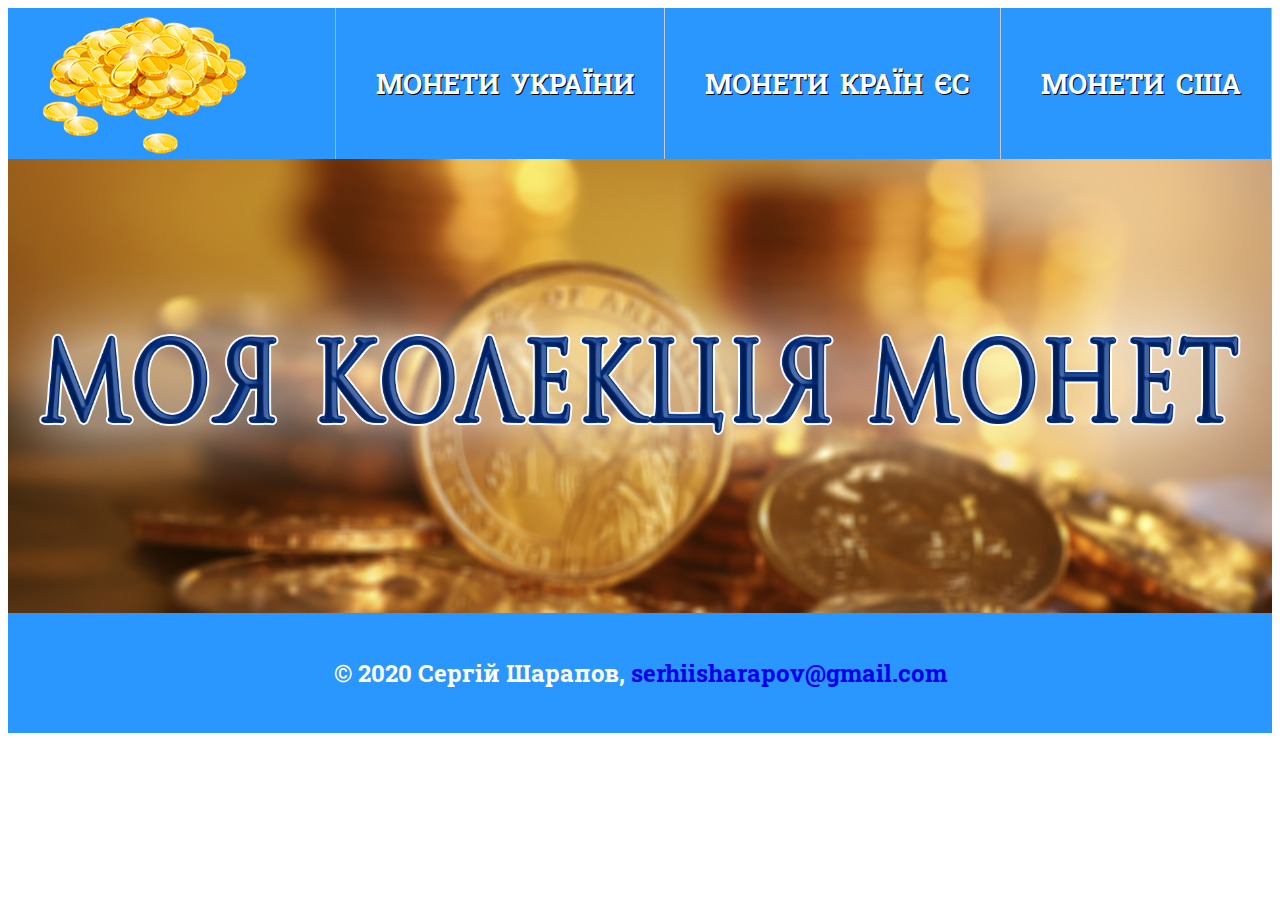
<file: index.html>
<!DOCTYPE_HTML>
<html>
	<head>
		<meta charset="utf-8">
		<title>My Coins Collection</title>
		<link rel="stylesheet" href="style.css">
	</head>
	<body>
	<header style="background-color: 2a96ff">
	<div style="display: flex; justify-content: space-between;">
		<img src="images\coins.png" height="150px" style="margin-left: 30px;">
		<nav class="dws-menu">
		<ul>
			<li><a href="#"><i class="fa fa-shopping-cart"></i>Монети України</a>
				<ul>
					<li><a href="#">Обігові монети України</a></li>
					<li><a href="#">Набори обігових монет України</a></li>
					<li><a href="ukr.html">Пам'ятні монети України з недорогоцінних металів</a></li>
					<li><a href="#">Пам'ятні монети України зі срібла</a></li>
				</ul>
			</li>
			<li><a href="#"><i class="fa fa-cogs"></i>Монети країн ЄС</a>
				<ul>
					<li><a href="eu_regular.html">Обігові монети країн ЄС</a></li>
					<li><a href="eu_commemorative.html">Пам'ятні монети країн ЄС</a></li>
				</ul>
			</li>
			<li><a href="#"><i class="fa fa-cogs"></i>Монети США</a>
				<ul>
					<li><a href="#">Серія «Американські інновації»</a></li>
				</ul>
			</li>
		</ul>
	</nav>
	</div>
	</header>
	<main>
		<img src="images\HEADER.jpg" width="100%">
	</main>
	<footer>
	<div class="down">
		<p>&copy; 2020 Сергій Шарапов, <a href="mailto:serhiisharapov@gmail.com">serhiisharapov@gmail.com</a><p>
	</div>
	</footer>
	</body>
</html>
</file>
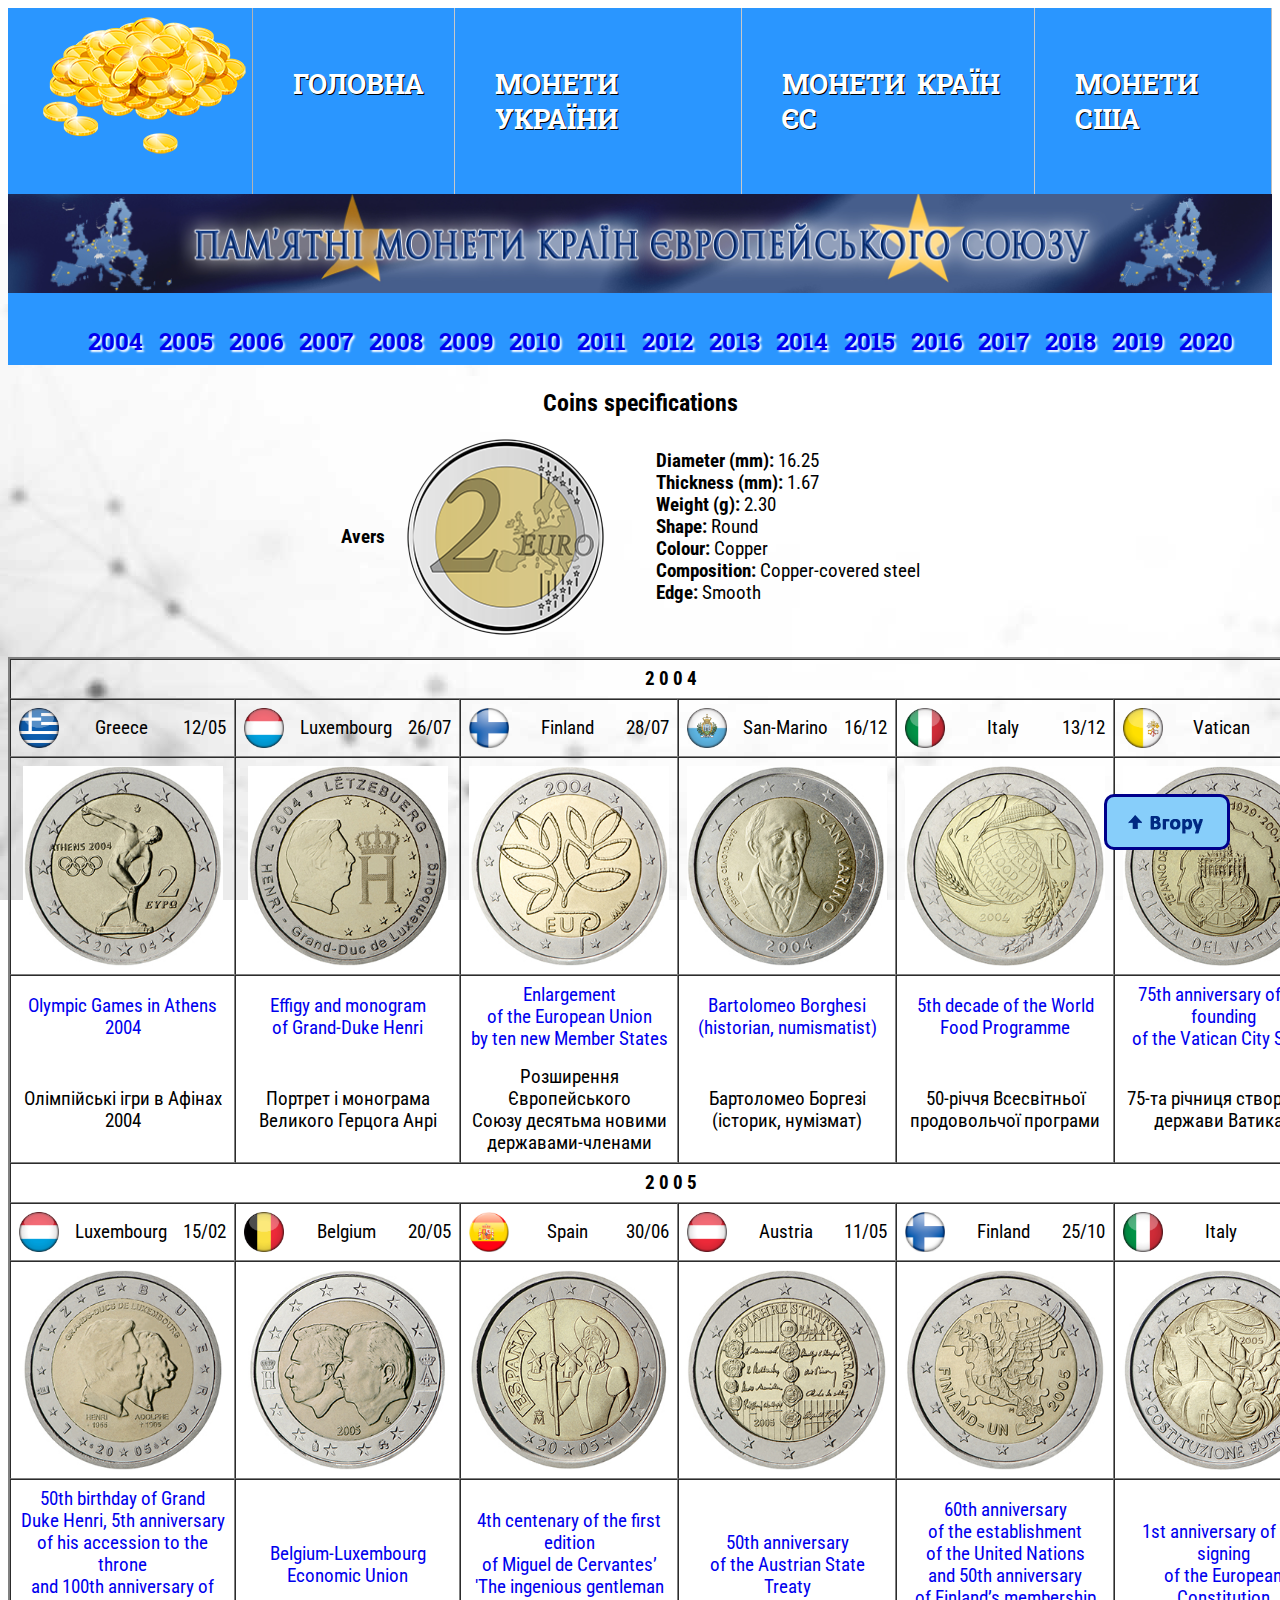
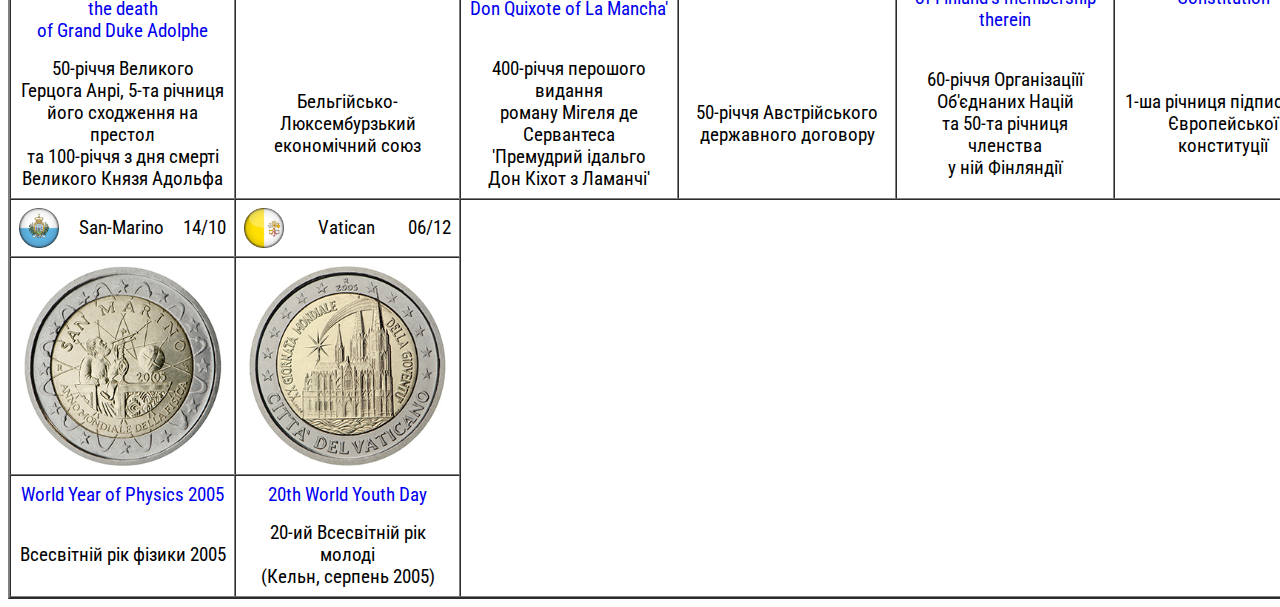
<file: eu_commemorative.html>
<!DOCTYPE_HTML>
<html>
	<head>
		<meta charset="utf-8">
		<title>Пам'ятні монети країн Європейського союзу</title>
		<link rel="stylesheet" href="style_eu_commemorative.css">
	</head>
	<body>
		<header style="background-color: 2a96ff">
		<div style="display: flex; justify-content: space-between;">
		<img src="images\coins.png" height="150px" style="margin-left: 30px;">
		<nav class="dws-menu">
		<ul>
			<li><a href="index.html"><i class="fa fa-home"></i>Головна</a></li>
			<li><a href="#"><i class="fa fa-shopping-cart"></i>Монети України</a>
				<ul>
					<li><a href="#">Обігові монети України</a></li>
					<li><a href="#">Набори обігових монет України</a></li>
					<li><a href="ukr.html">Пам'ятні монети України з недорогоцінних металів</a></li>
					<li><a href="#">Пам'ятні монети України зі срібла</a></li>
				</ul>
			</li>
			<li><a href="#"><i class="fa fa-cogs"></i>Монети країн ЄС</a>
				<ul>
					<li><a href="eu_regular.html">Обігові монети країн ЄС</a></li>
				</ul>
			</li>
			<li><a href="#"><i class="fa fa-cogs"></i>Монети США</a>
				<ul>
					<li><a href="#">Серія "Американські інновації"</a></li>
				</ul>
			</li>
		</ul>
	 </nav>
	 </div>
		<img src="images\eu_commemorative.jpg" width="100%">
			<nav>
				<ul class="years_row">
					<li class="list_1"><a href="#2004">2004</a></li>
					<li class="list_1"><a href="#2005">2005</a></li>
					<li class="list_1"><a href="#2006">2006</a></li>
					<li class="list_1"><a href="#2007">2007</a></li>
					<li class="list_1"><a href="#2008">2008</a></li>
					<li class="list_1"><a href="#2009">2009</a></li>
					<li class="list_1"><a href="#2010">2010</a></li>
					<li class="list_1"><a href="#2011">2011</a></li>
					<li class="list_1"><a href="#2012">2012</a></li>
					<li class="list_1"><a href="#2013">2013</a></li>
					<li class="list_1"><a href="#2014">2014</a></li>
					<li class="list_1"><a href="#2015">2015</a></li>
					<li class="list_1"><a href="#2016">2016</a></li>
					<li class="list_1"><a href="#2017">2017</a></li>
					<li class="list_1"><a href="#2018">2018</a></li>
					<li class="list_1"><a href="#2019">2019</a></li>
					<li class="list_1"><a href="#2020">2020</a></li>
				</ul>
			</nav>
		</header>
		<main>
		<h1>Coins specifications</h1>
		<section class="coins">
				<div class="p"><b>Avers</b></div>
				<div><img class="img" src="images\eu_regular_avers\2euro.png" height="200px"></div>
				<div class="p"><b>Diameter (mm):</b> 16.25<br><b>Thickness (mm):</b> 1.67<br><b>Weight (g):</b> 2.30<br><b>Shape:</b> Round<br><b>Colour:</b> Copper<br><b>Composition:</b> Copper-covered steel<br><b>Edge:</b> Smooth</p></div>
		</section>
			<table border="2" cellspacing="0" cellpadding="8" align="center">
				<tr><th colspan="18"><section id="2004">2 0 0 4</section></th></tr>
				<tr>
					<td class="border_2"><img src="images\eu_flags\greece.png" height="40px"></td><td class="border_1">Greece</td><td class="border_3">12/05</td>
					<td class="border_2"><img src="images\eu_flags\luxembourg.png" height="40px"></td><td  class="border_1">Luxembourg</td><td class="border_3">26/07</td>
					<td class="border_2"><img src="images\eu_flags\finland.png" height="40px"></td><td  class="border_1">Finland</td><td class="border_3">28/07</td>
					<td class="border_2"><img src="images\eu_flags\san_marino.png" height="40px"></td><td  class="border_1">San-Marino</td><td class="border_3">16/12</td>
					<td class="border_2"><img src="images\eu_flags\italy.png" height="40px"></td><td  class="border_1">Italy</td><td class="border_3">13/12</td>
					<td class="border_2"><img src="images\eu_flags\vatican.png" height="40px"></td><td  class="border_1">Vatican</td><td class="border_3">16/12</td>
				</tr>
				<tr>
					<th colspan="3"><img src="images/eu_commemorative/2004/greece.png" height="200px"></th>
					<th colspan="3"><img src="images/eu_commemorative/2004/luxembourg.png" height="200px"></th>
					<th colspan="3"><img src="images/eu_commemorative/2004/finland.png" height="200px"></th>
					<th colspan="3"><img src="images/eu_commemorative/2004/san_marino.png" height="200px"></th>
					<th colspan="3"><img src="images/eu_commemorative/2004/italy.png" height="200px"></th>
					<th colspan="3"><img src="images/eu_commemorative/2004/vatican.png" height="200px"></th>
				</tr>
				<tr align="center">
					<td colspan="3" class="border_4"><a href="https://www.ecb.europa.eu/euro/coins/comm/html/comm_2004.en.html" target="_blank">Olympic Games in Athens 2004</a></td>
					<td colspan="3" class="border_4"><a href="https://www.ecb.europa.eu/euro/coins/comm/html/comm_2004.en.html" target="_blank">Effigy and monogram<br>of Grand-Duke Henri</a></td>
					<td colspan="3" class="border_4"><a href="https://www.ecb.europa.eu/euro/coins/comm/html/comm_2004.en.html" target="_blank">Enlargement<br>of the European Union<br>by ten new Member States</a></td>
					<td colspan="3" class="border_4"><a href="https://www.ecb.europa.eu/euro/coins/comm/html/comm_2004.en.html" target="_blank">Bartolomeo Borghesi<br>(historian, numismatist)</a></td>
					<td colspan="3" class="border_4"><a href="https://www.ecb.europa.eu/euro/coins/comm/html/comm_2004.en.html" target="_blank">5th decade of the World<br>Food Programme</a></td>
					<td colspan="3" class="border_4"><a href="https://www.ecb.europa.eu/euro/coins/comm/html/comm_2004.en.html" target="_blank">75th anniversary of the founding<br>of the Vatican City State</a></td>
				</tr>
				<tr align="center">
					<td colspan="3" class="border_5">Олімпійські ігри в Афінах 2004</td>
					<td colspan="3" class="border_5">Портрет і монограма<br>Великого Герцога Анрі</td>
					<td colspan="3" class="border_5">Розширення Європейського<br>Союзу десятьма новими<br>державами-членами</td>
					<td colspan="3" class="border_5">Бартоломео Боргезі<br>(історик, нумізмат)</td>
					<td colspan="3" class="border_5">50-річчя Всесвітньої<br>продовольчої програми</td>
					<td colspan="3" class="border_5">75-та річниця створення<br>держави Ватикан</td>
				</tr>
				<tr><th colspan="18"><section id="2005">2 0 0 5</section></th></tr>
				<tr>
					<td class="border_2"><img src="images\eu_flags\luxembourg.png" height="40px"></td><td class="border_1">Luxembourg</td><td class="border_3">15/02</td>
					<td class="border_2"><img src="images\eu_flags\belgium.png" height="40px"></td><td  class="border_1">Belgium</td><td class="border_3">20/05</td>
					<td class="border_2"><img src="images\eu_flags\spain.png" height="40px"></td><td  class="border_1">Spain</td><td class="border_3">30/06</td>
					<td class="border_2"><img src="images\eu_flags\austria.png" height="40px"></td><td  class="border_1">Austria</td><td class="border_3">11/05</td>
					<td class="border_2"><img src="images\eu_flags\finland.png" height="40px"></td><td  class="border_1">Finland</td><td class="border_3">25/10</td>
					<td class="border_2"><img src="images\eu_flags\italy.png" height="40px"></td><td  class="border_1">Italy</td><td class="border_3">29/10</td>
				</tr>
				<tr>
					<th colspan="3"><img src="images/eu_commemorative/2005/luxembourg.png" height="200px"></th>
					<th colspan="3"><img src="images/eu_commemorative/2005/belgium.png" height="200px"></th>
					<th colspan="3"><img src="images/eu_commemorative/2005/spain.png" height="200px"></th>
					<th colspan="3"><img src="images/eu_commemorative/2005/austria.png" height="200px"></th>
					<th colspan="3"><img src="images/eu_commemorative/2005/finland.png" height="200px"></th>
					<th colspan="3"><img src="images/eu_commemorative/2005/italy.png" height="200px"></th>
				</tr>
				<tr align="center">
					<td colspan="3" class="border_4"><a href="https://www.ecb.europa.eu/euro/coins/comm/html/comm_2005.en.html" target="_blank">50th birthday of Grand<br>Duke Henri, 5th anniversary<br>of his accession to the throne<br>and 100th anniversary of the death<br>of Grand Duke Adolphe</a></td>
					<td colspan="3" class="border_4"><a href="https://www.ecb.europa.eu/euro/coins/comm/html/comm_2005.en.html" target="_blank">Belgium-Luxembourg<br>Economic Union</a></td>
					<td colspan="3" class="border_4"><a href="https://www.ecb.europa.eu/euro/coins/comm/html/comm_2005.en.html" target="_blank">4th centenary of the first edition<br>of Miguel de Cervantes’<br>'The ingenious gentleman<br>Don Quixote of La Mancha'</a></td>
					<td colspan="3" class="border_4"><a href="https://www.ecb.europa.eu/euro/coins/comm/html/comm_2005.en.html" target="_blank">50th anniversary<br>of the Austrian State Treaty</a></td>
					<td colspan="3" class="border_4"><a href="https://www.ecb.europa.eu/euro/coins/comm/html/comm_2005.en.html" target="_blank">60th anniversary<br>of the establishment<br>of the United Nations<br>and 50th anniversary<br>of Finland’s membership therein</a></td>
					<td colspan="3" class="border_4"><a href="https://www.ecb.europa.eu/euro/coins/comm/html/comm_2005.en.html" target="_blank">1st anniversary of the signing<br>of the European Constitution</a></td>
				</tr>
				<tr align="center">
					<td colspan="3" class="border_5">50-річчя Великого<br>Герцога Анрі, 5-та річниця<br>його сходження на престол<br>та 100-річчя з дня смерті<br>Великого Князя Адольфа</td>
					<td colspan="3" class="border_5">Бельгійсько-Люксембурзький<br>економічний союз</td>
					<td colspan="3" class="border_5">400-річчя перошого видання<br>роману Мігеля де Сервантеса<br>'Премудрий ідальго<br>Дон Кіхот з Ламанчі'</td>
					<td colspan="3" class="border_5">50-річчя Австрійського<br>державного договору</td>
					<td colspan="3" class="border_5">60-річчя Організаціїї<br> Об'єднаних Націй<br> та 50-та річниця членства<br> у ній Фінляндії</td>
					<td colspan="3" class="border_5">1-ша річниця підписання<br>Європейської конституції</td>
				</tr>
				<tr>
					<td class="border_2"><img src="images\eu_flags\san_marino.png" height="40px"></td><td class="border_1">San-Marino</td><td class="border_3">14/10</td>
					<td class="border_2"><img src="images\eu_flags\vatican.png" height="40px"></td><td  class="border_1">Vatican</td><td class="border_3">06/12</td>
					<td colspan="12" rowspan="4"></td>
				</tr>
				<tr>
					<th colspan="3"><img src="images/eu_commemorative/2005/san_marino.png" height="200px"></th>
					<th colspan="3"><img src="images/eu_commemorative/2005/vatican.png" height="200px"></th>
				</tr>
				<tr align="center">
					<td colspan="3" class="border_4"><a href="https://www.ecb.europa.eu/euro/coins/comm/html/comm_2005.en.html" target="_blank">World Year of Physics 2005</a></td>
					<td colspan="3" class="border_4"><a href="https://www.ecb.europa.eu/euro/coins/comm/html/comm_2005.en.html" target="_blank">20th World Youth Day</a></td>
				</tr>
				<tr align="center">
					<td colspan="3" class="border_5">Всесвітній рік фізики 2005</td>
					<td colspan="3" class="border_5">20-ий Всесвітній рік молоді<br>(Кельн, серпень 2005)</td>
				</tr>
			</table>
			<a href="#" title="Повернутися на початок" class="topbutton"><img src="images\Up.png"></a>
		</main>
	</body>
</html>
</file>
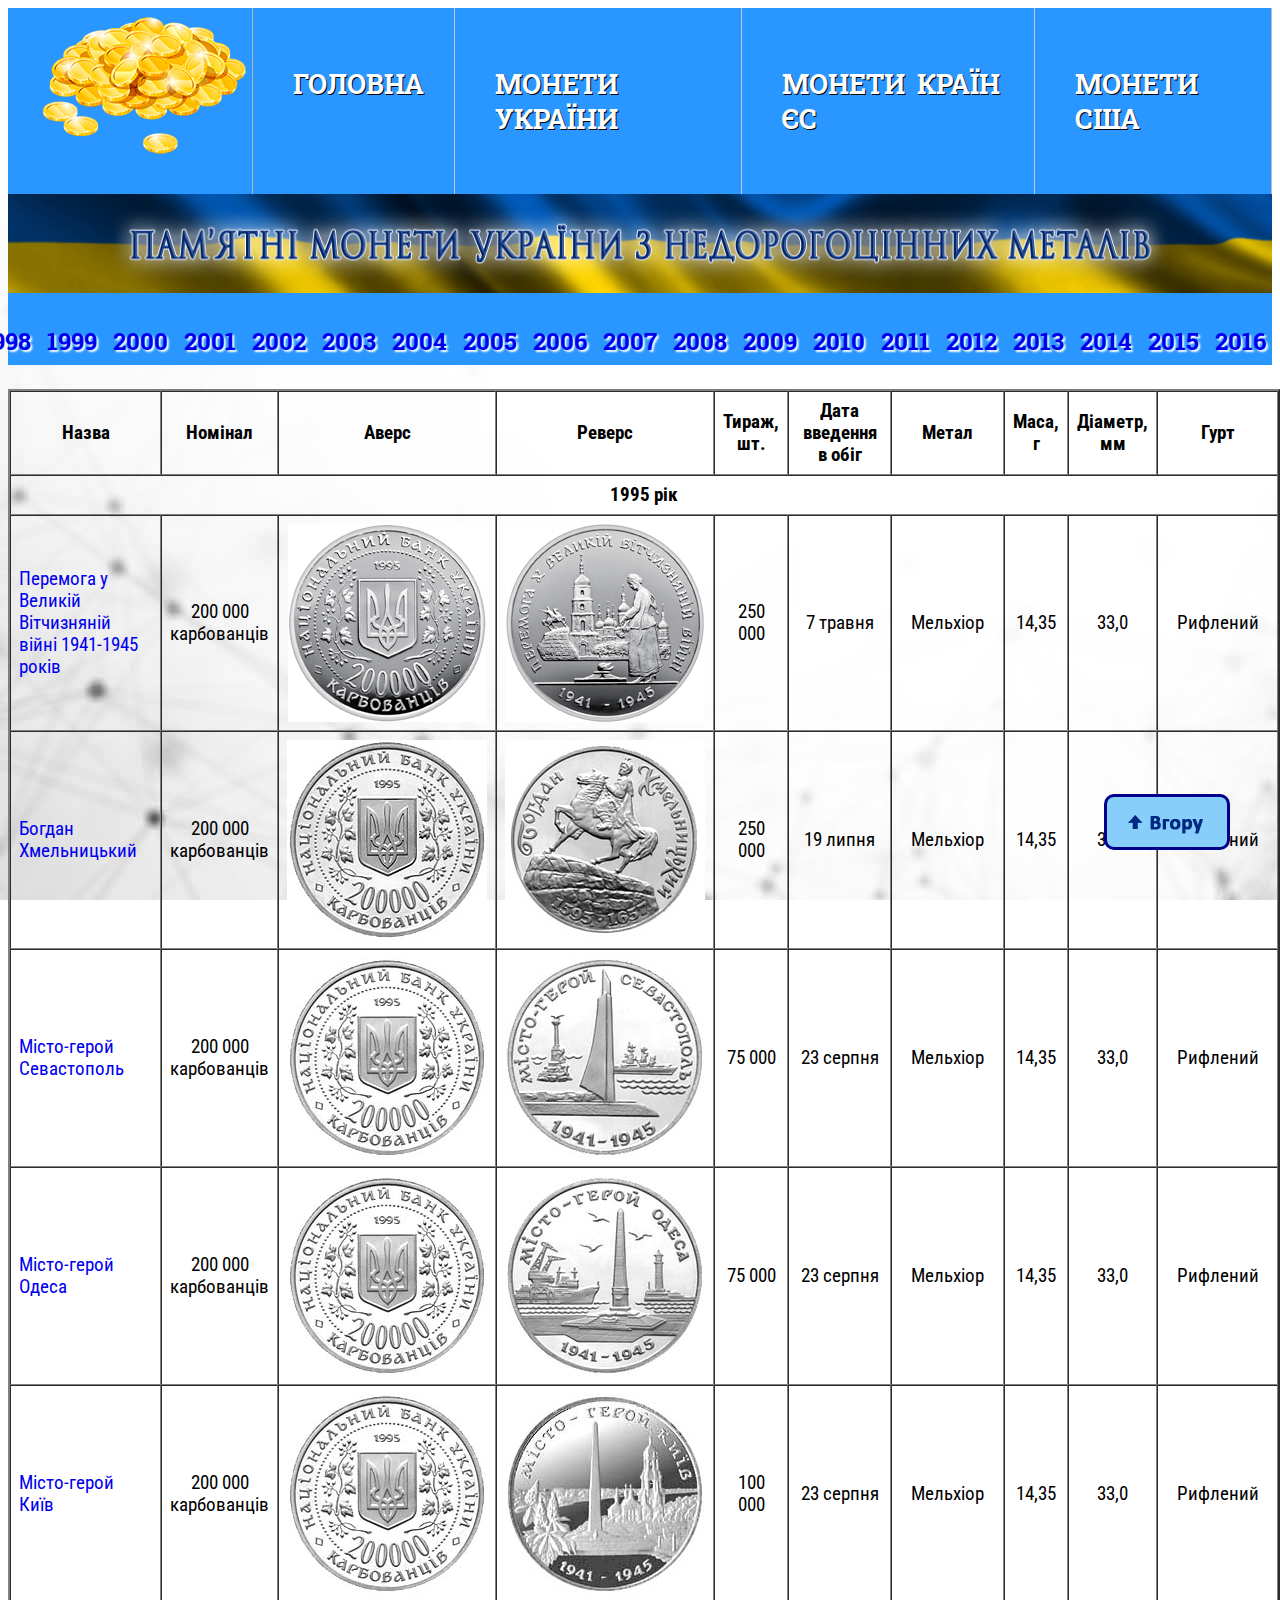
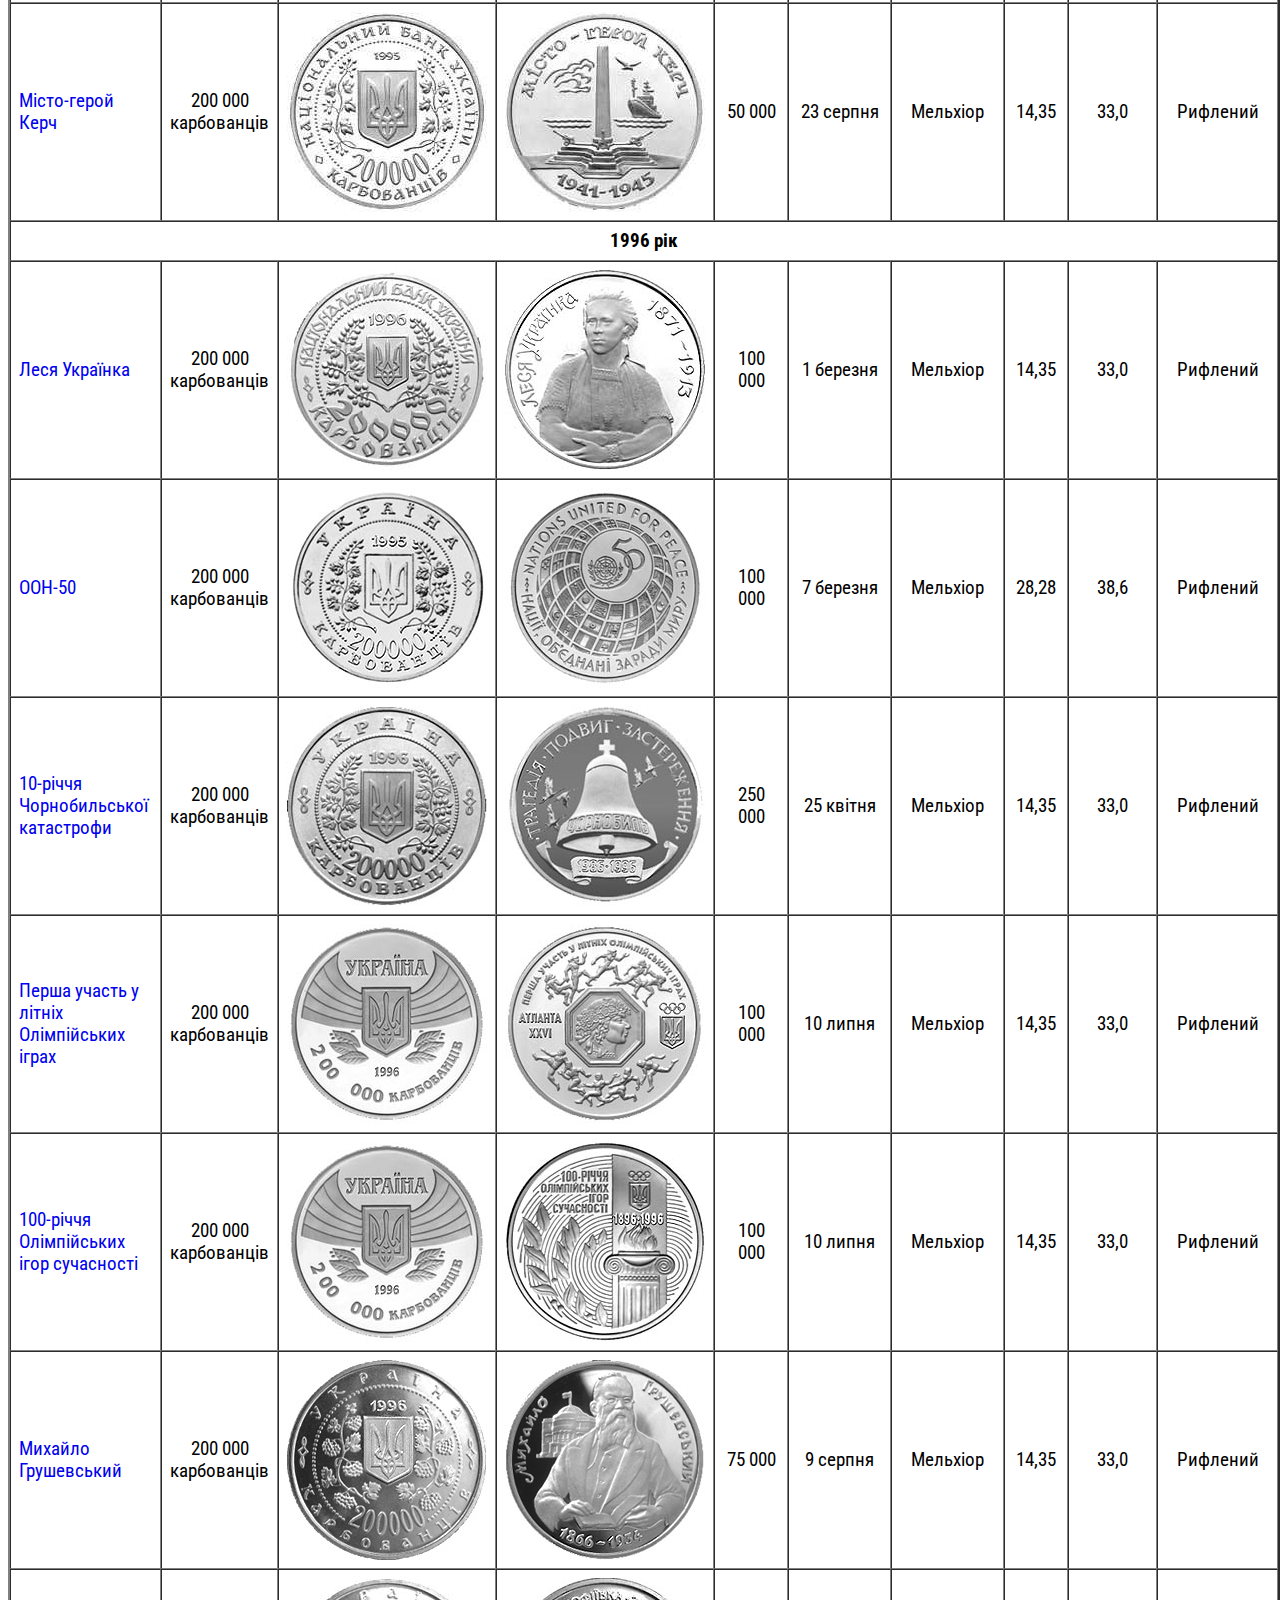
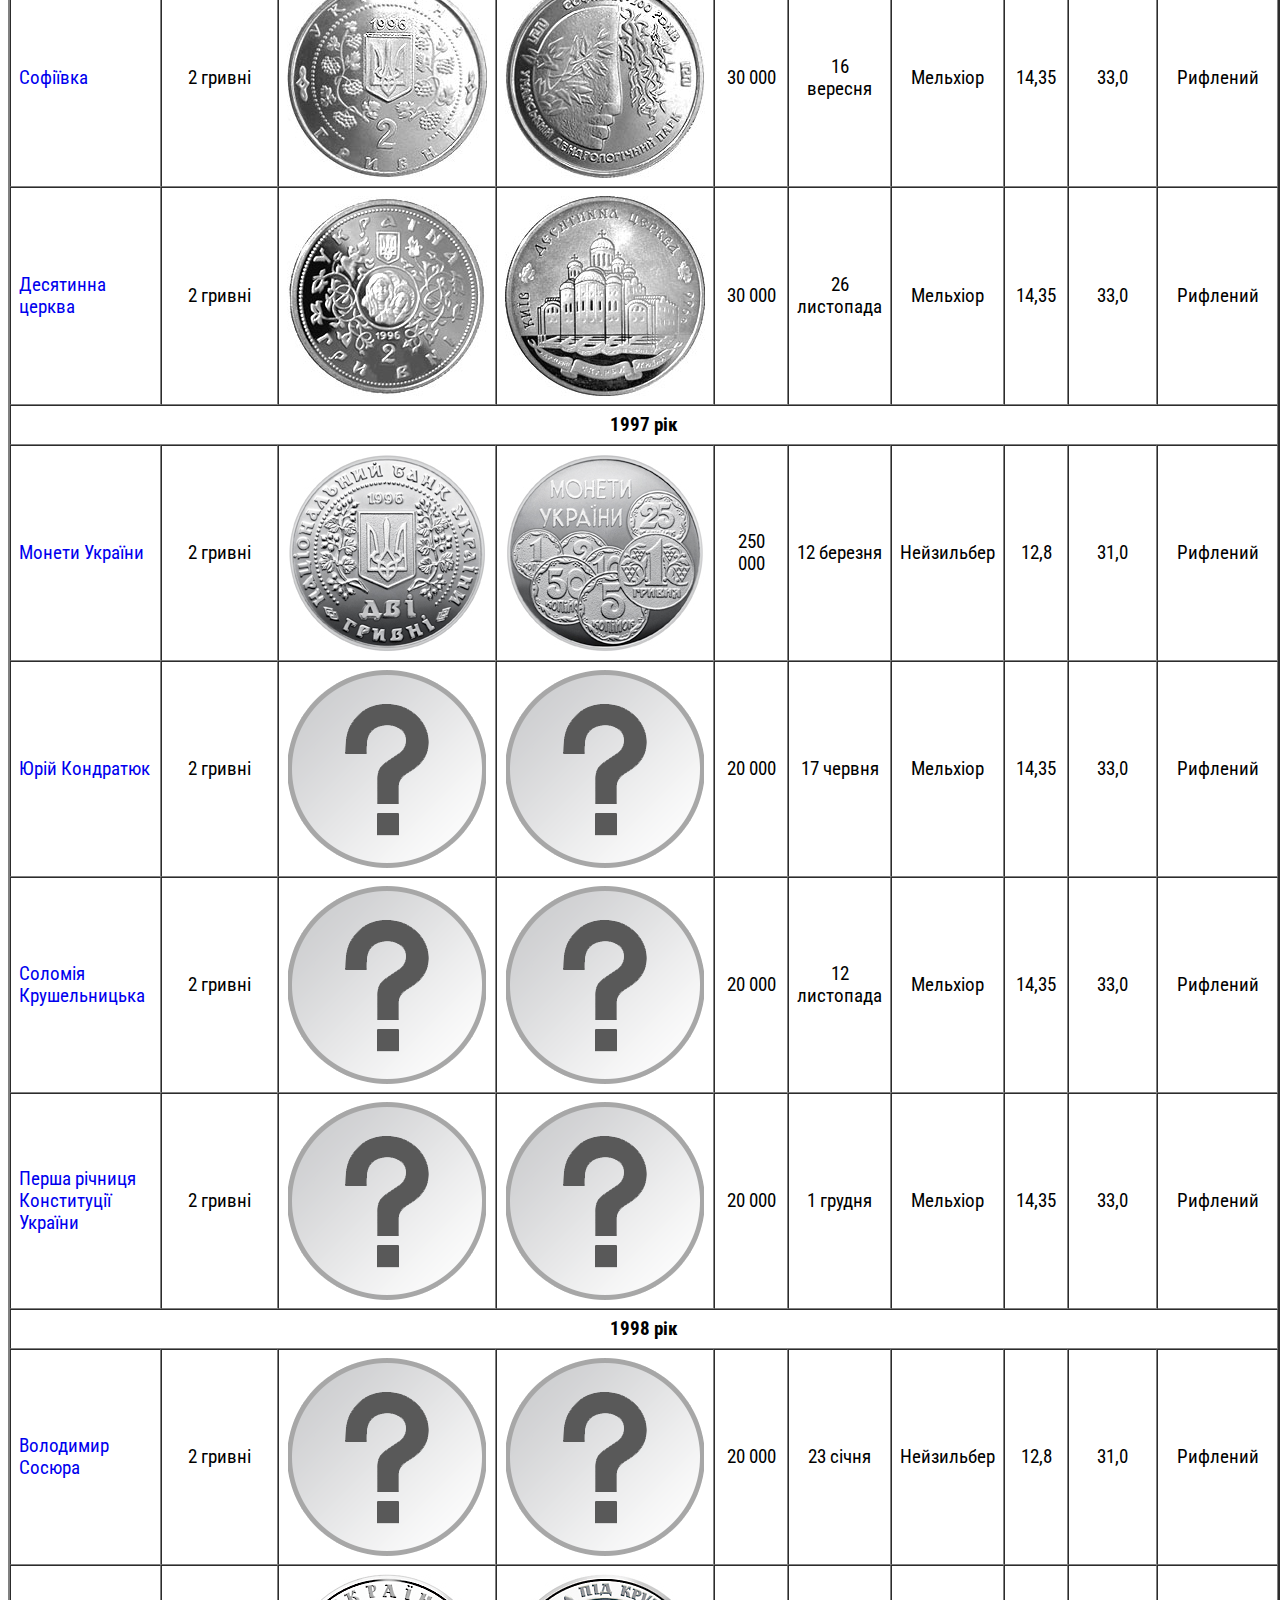
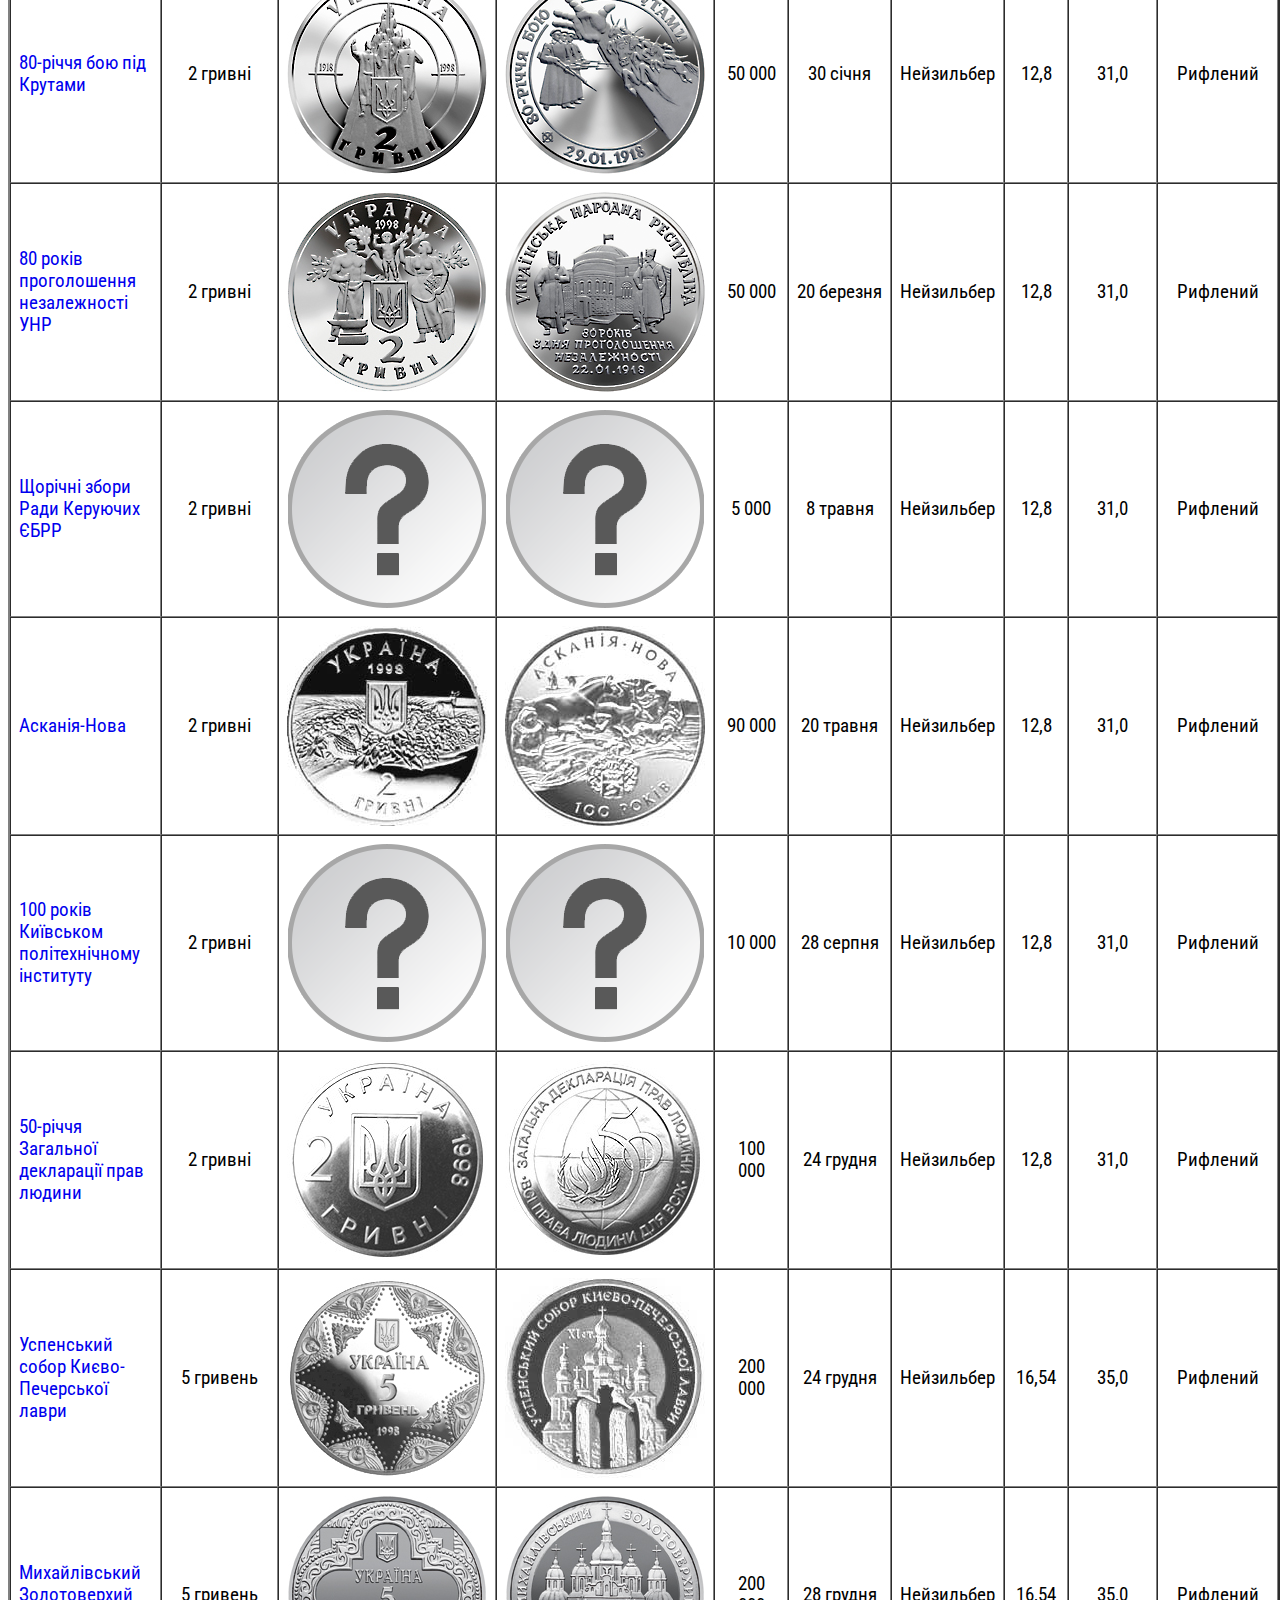
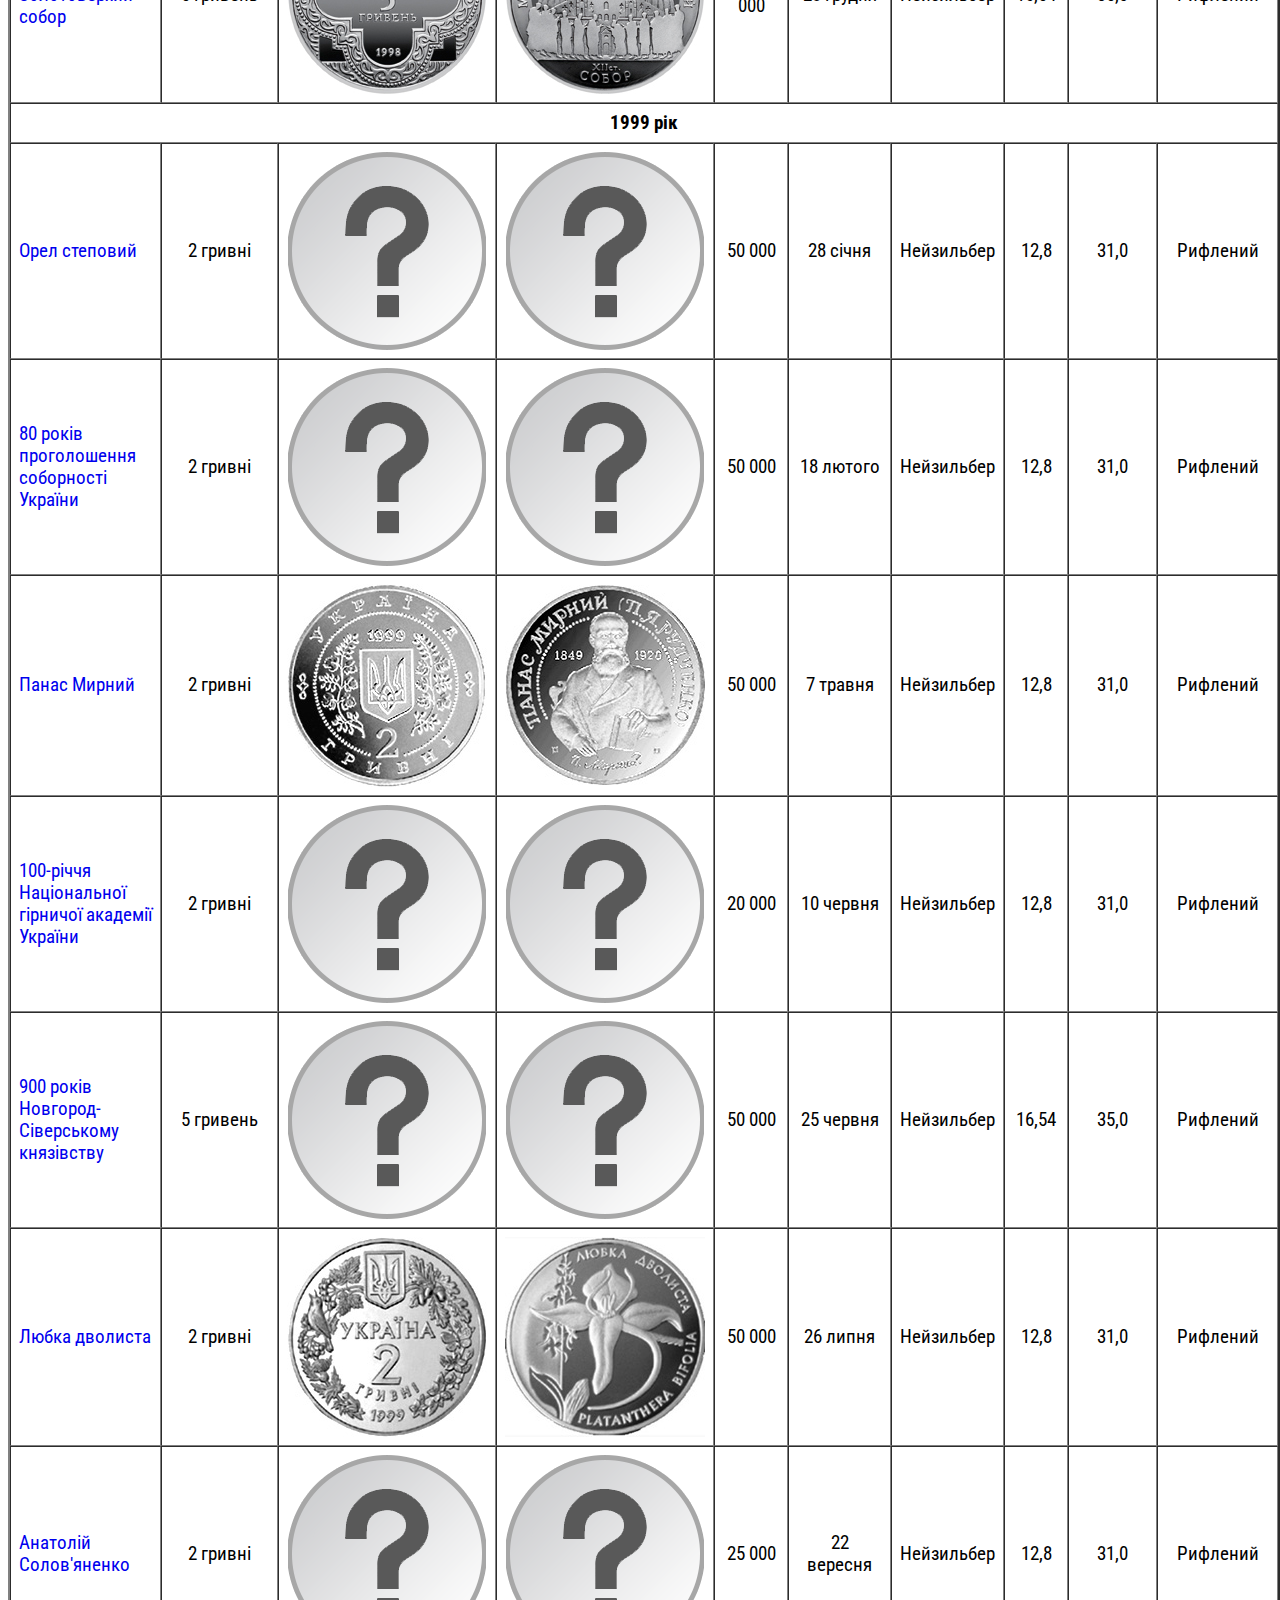
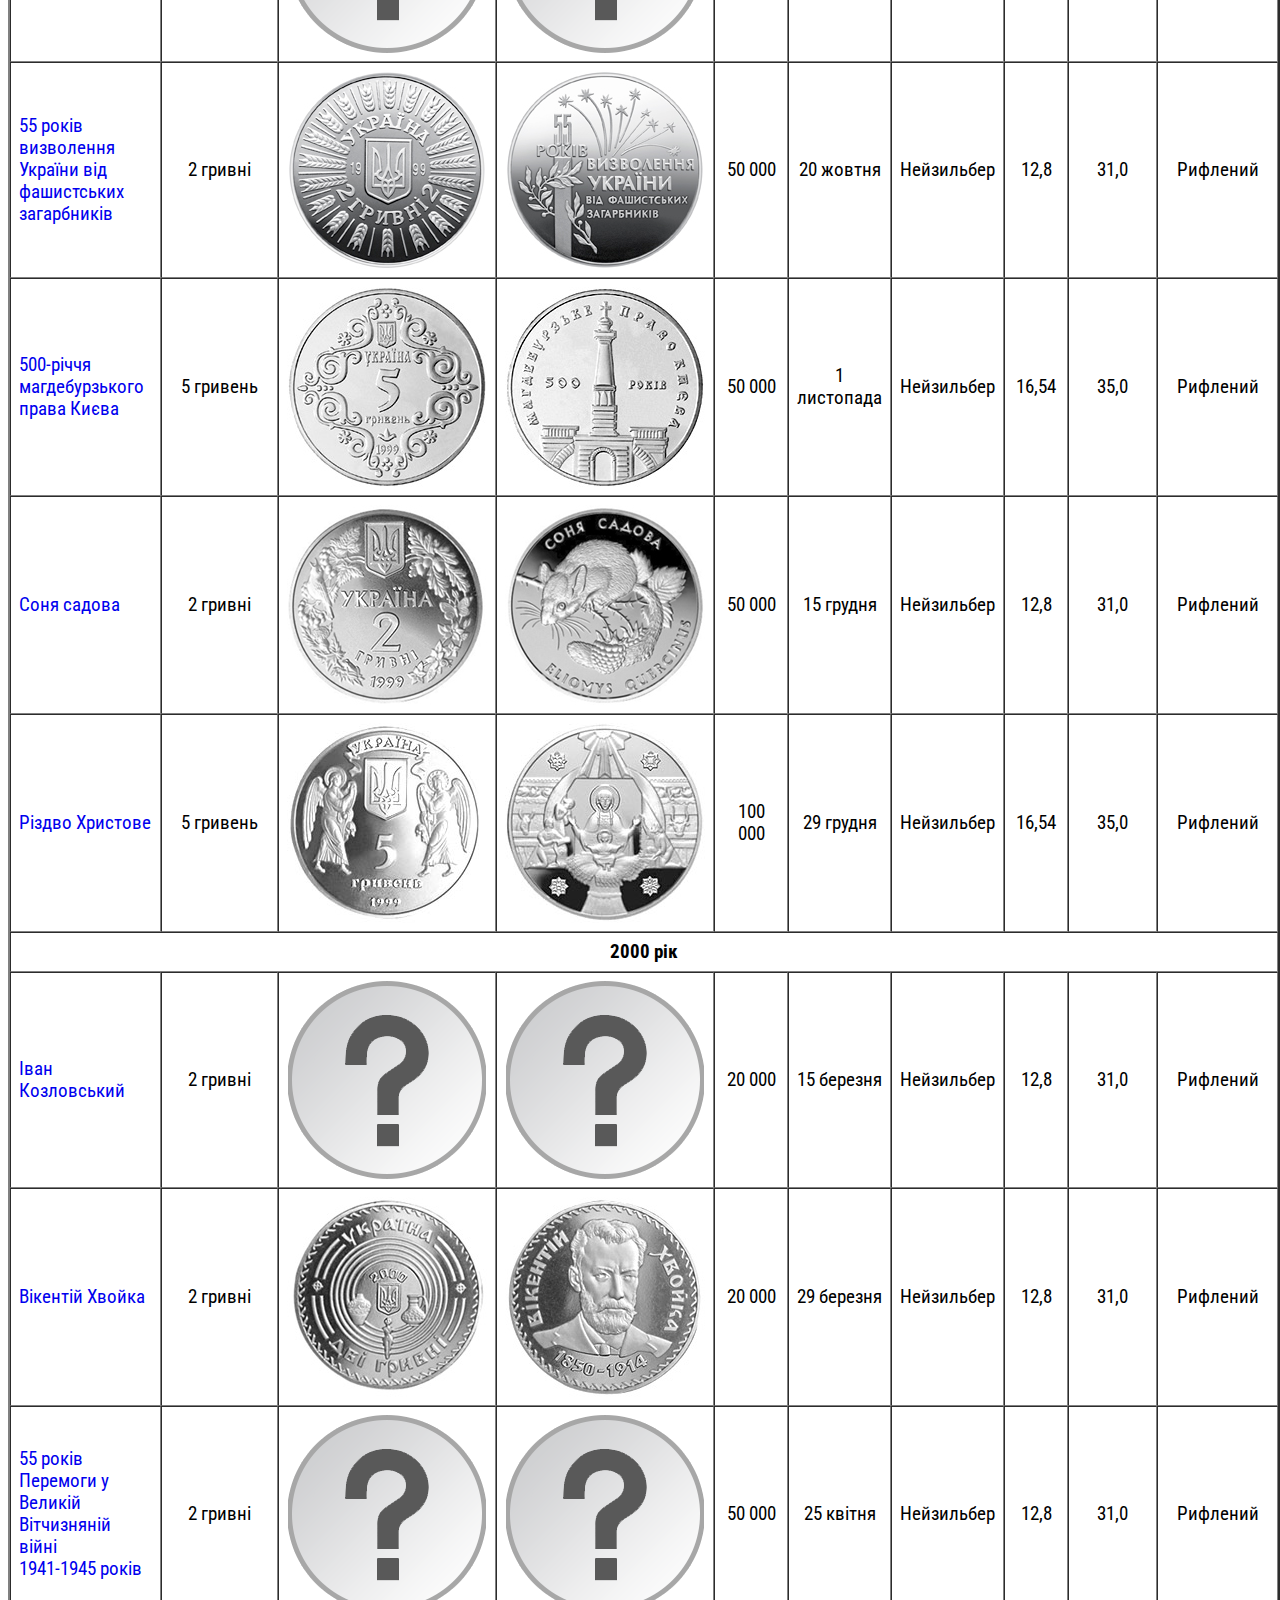
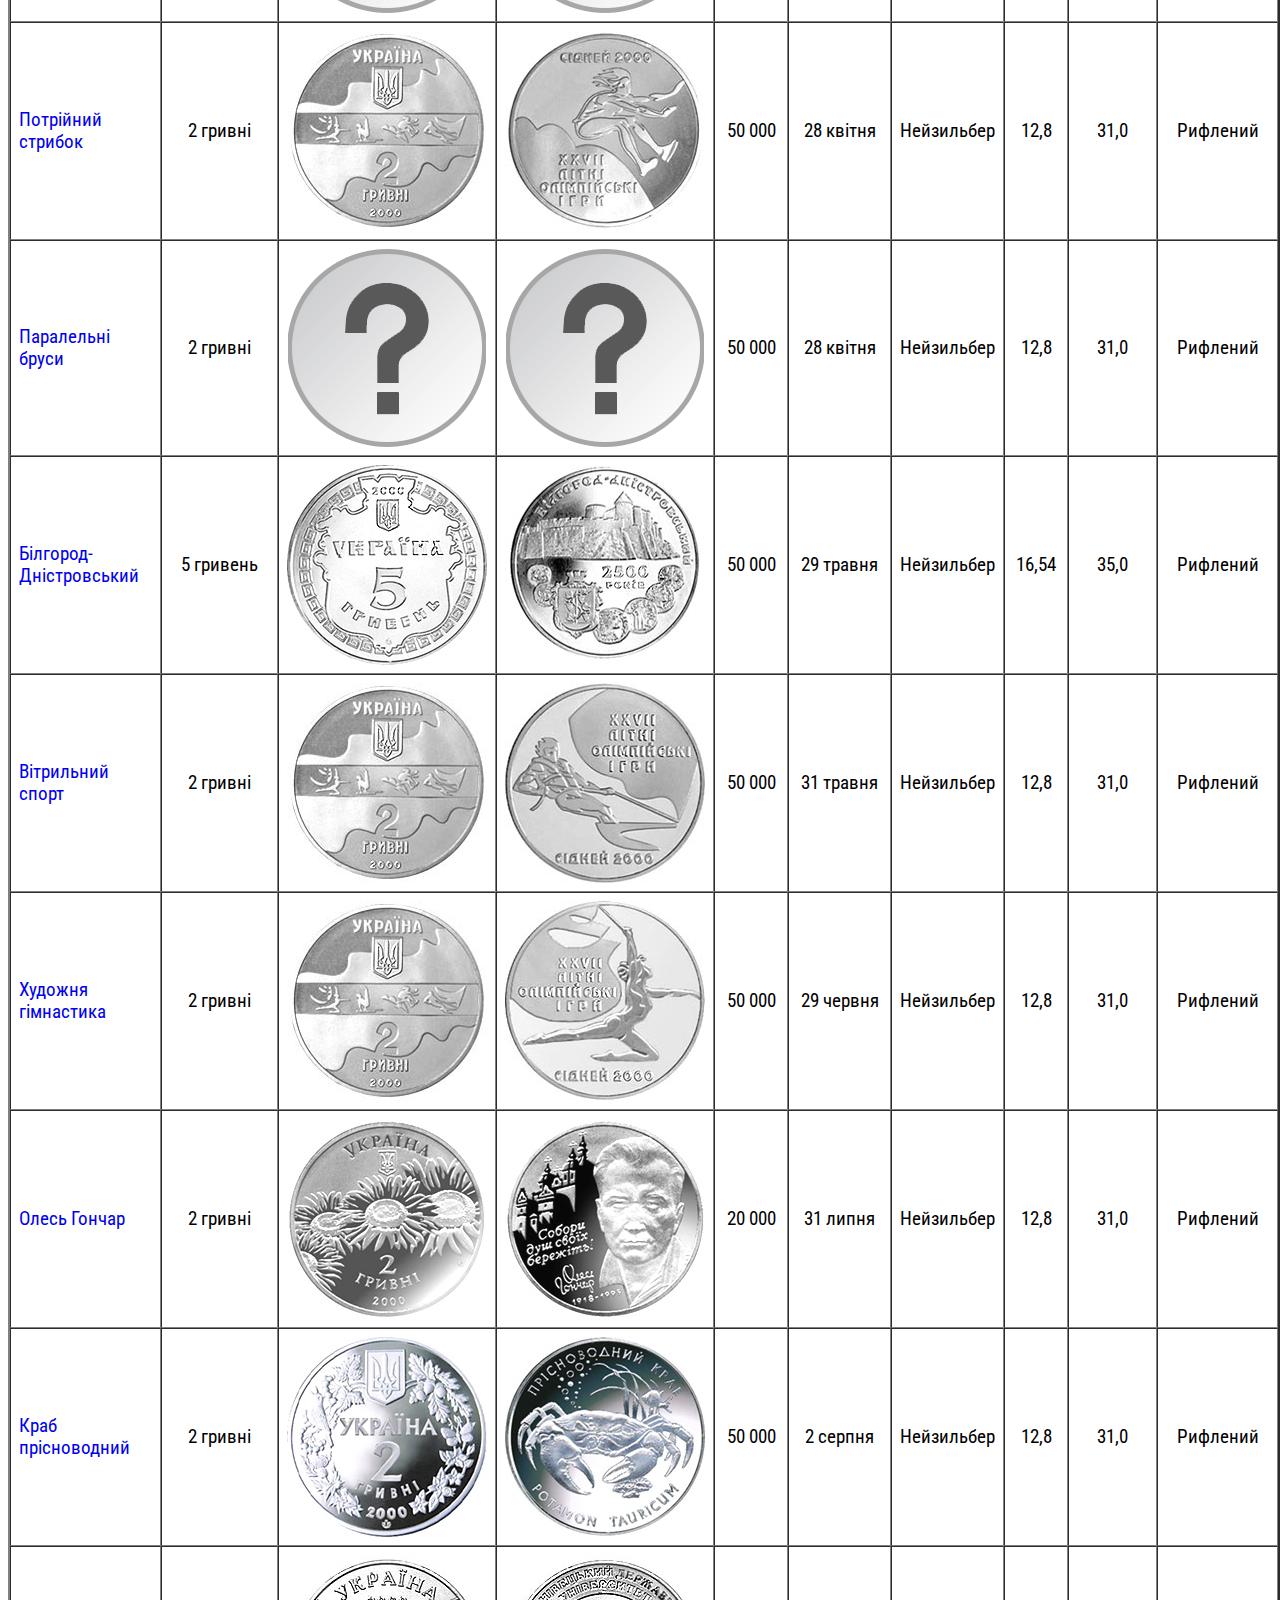
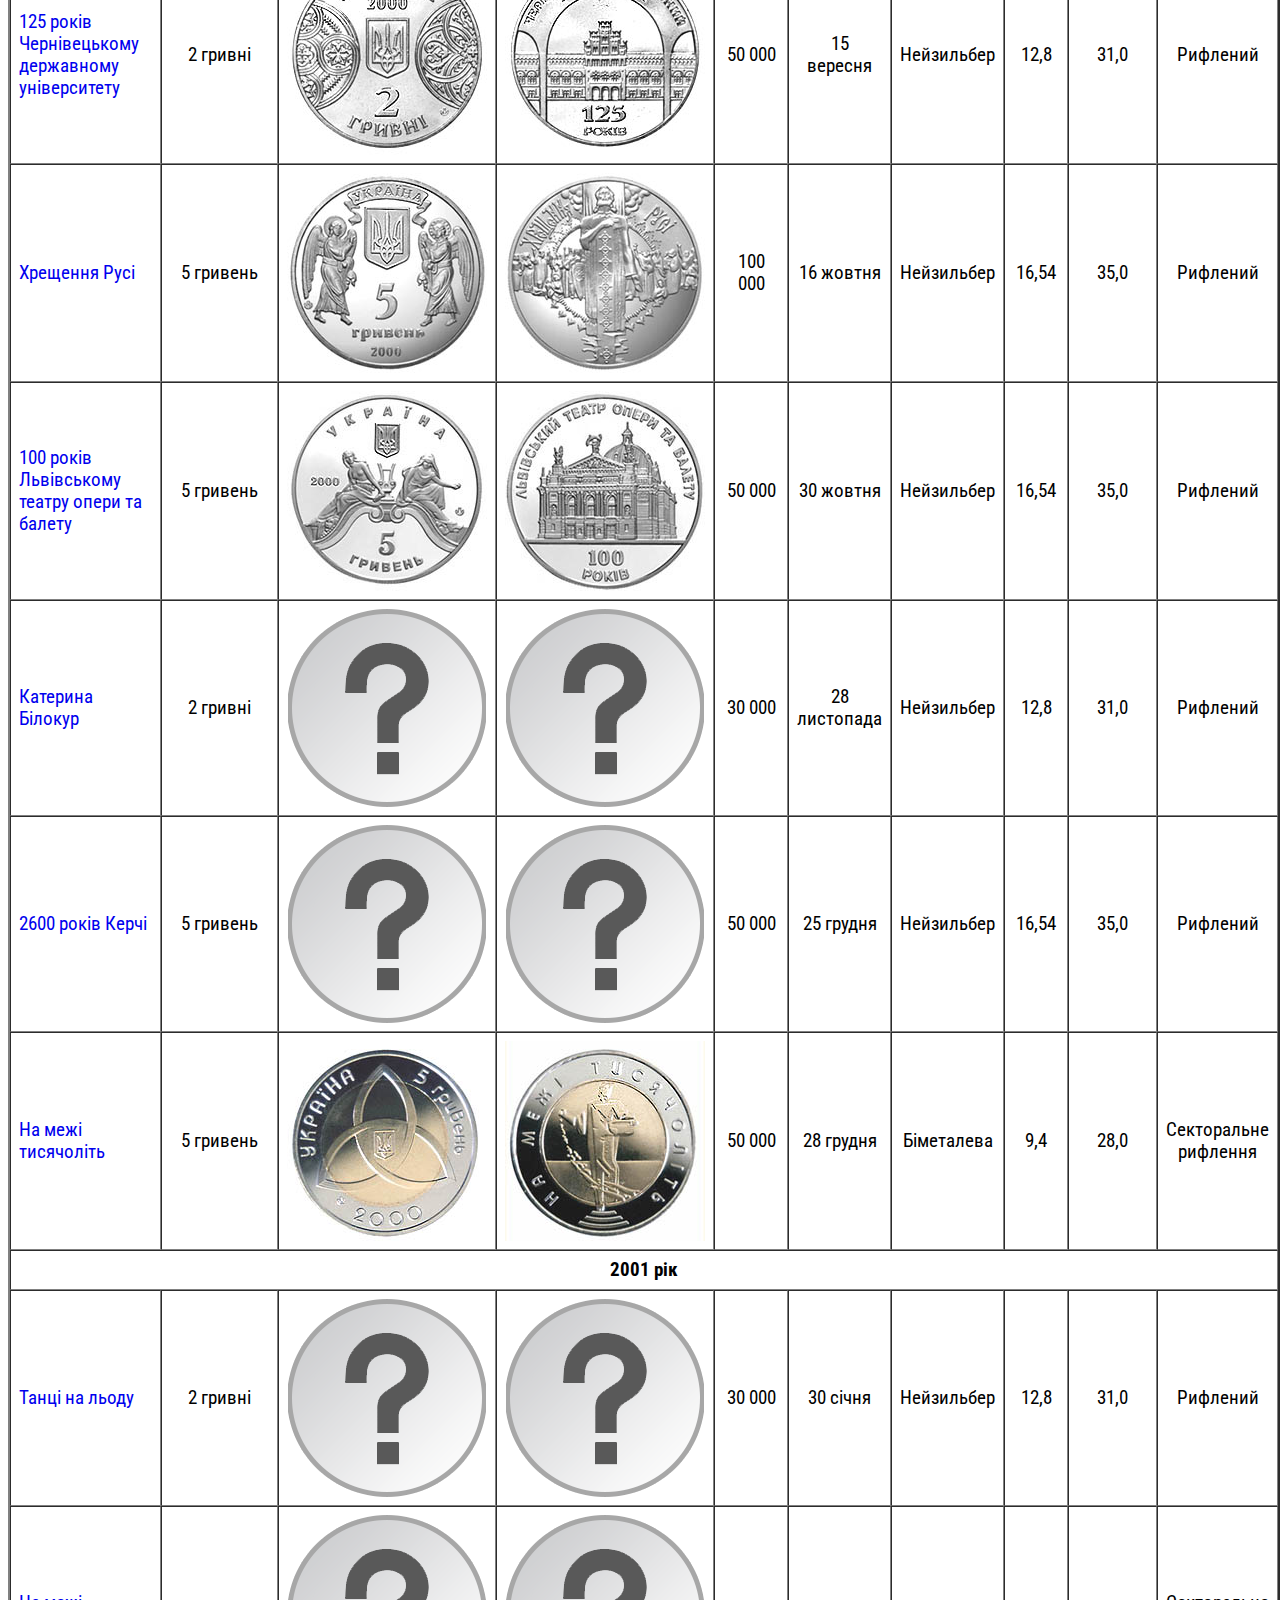
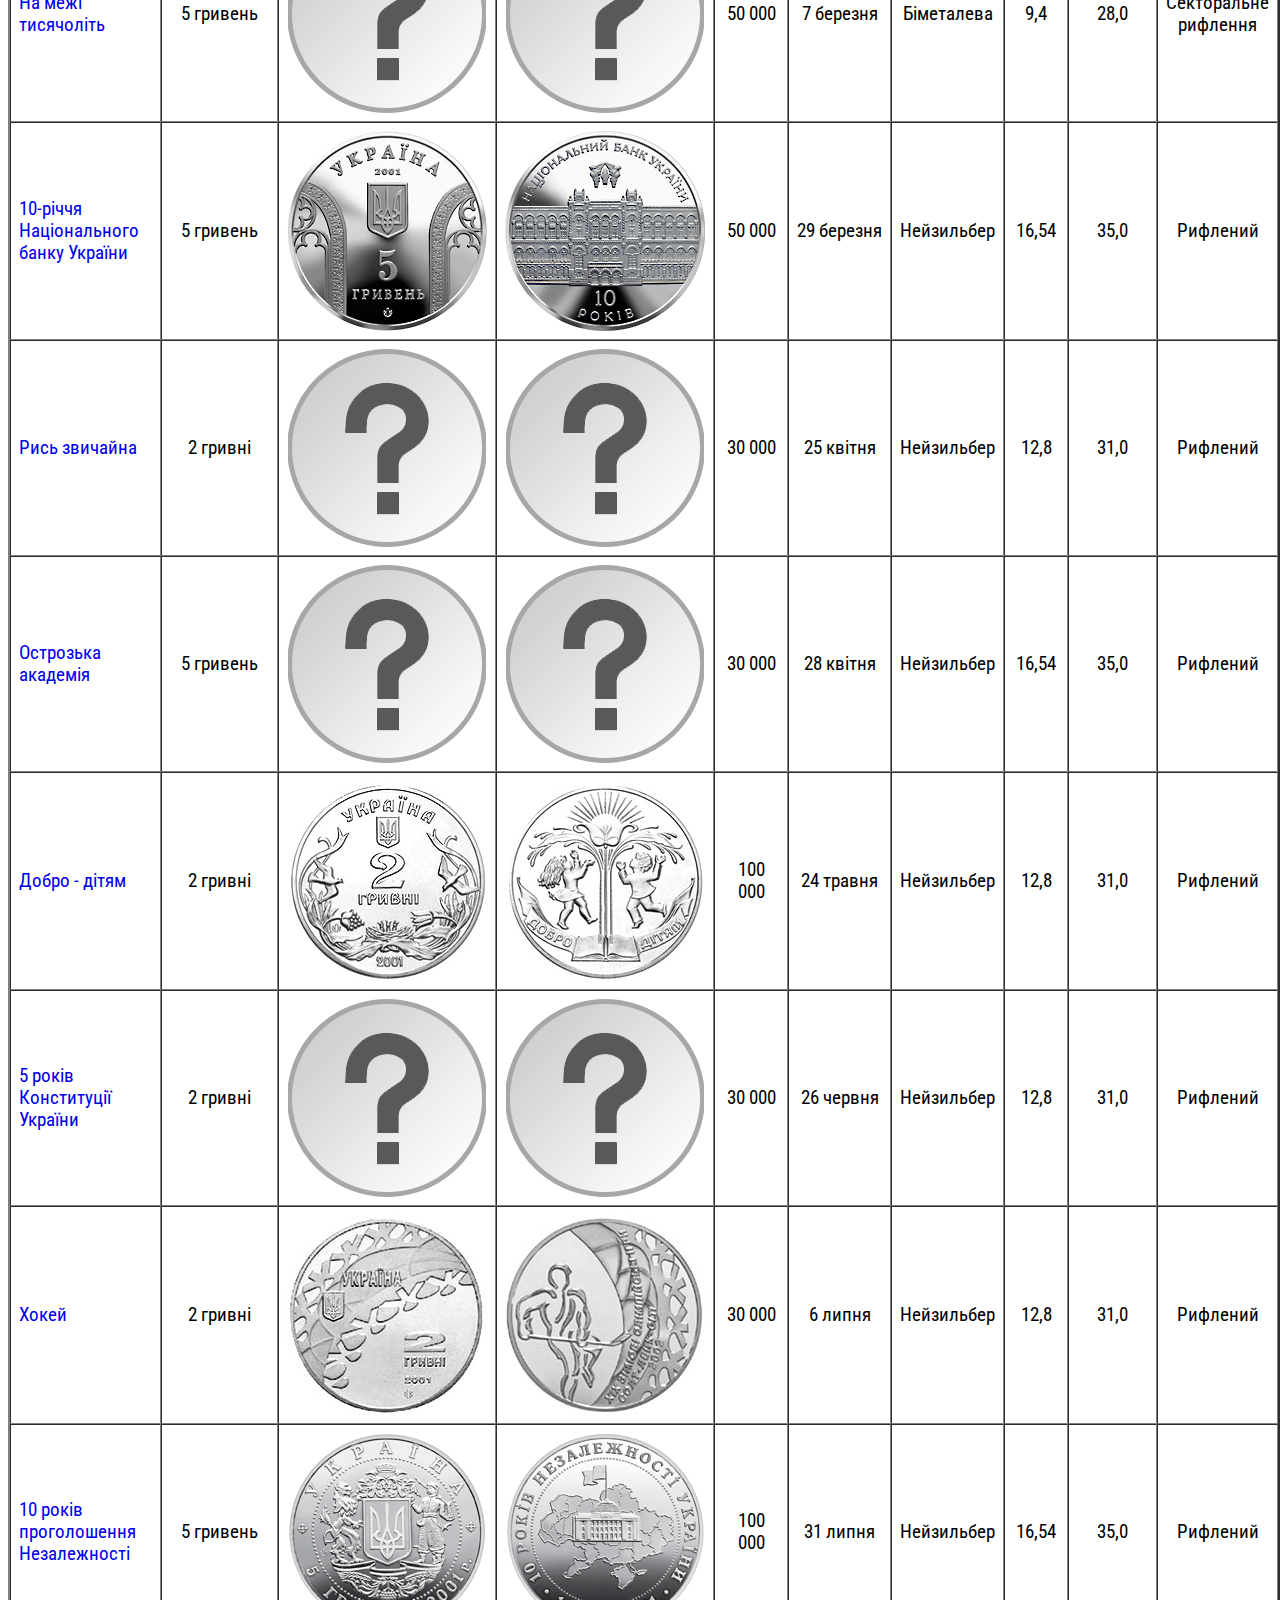
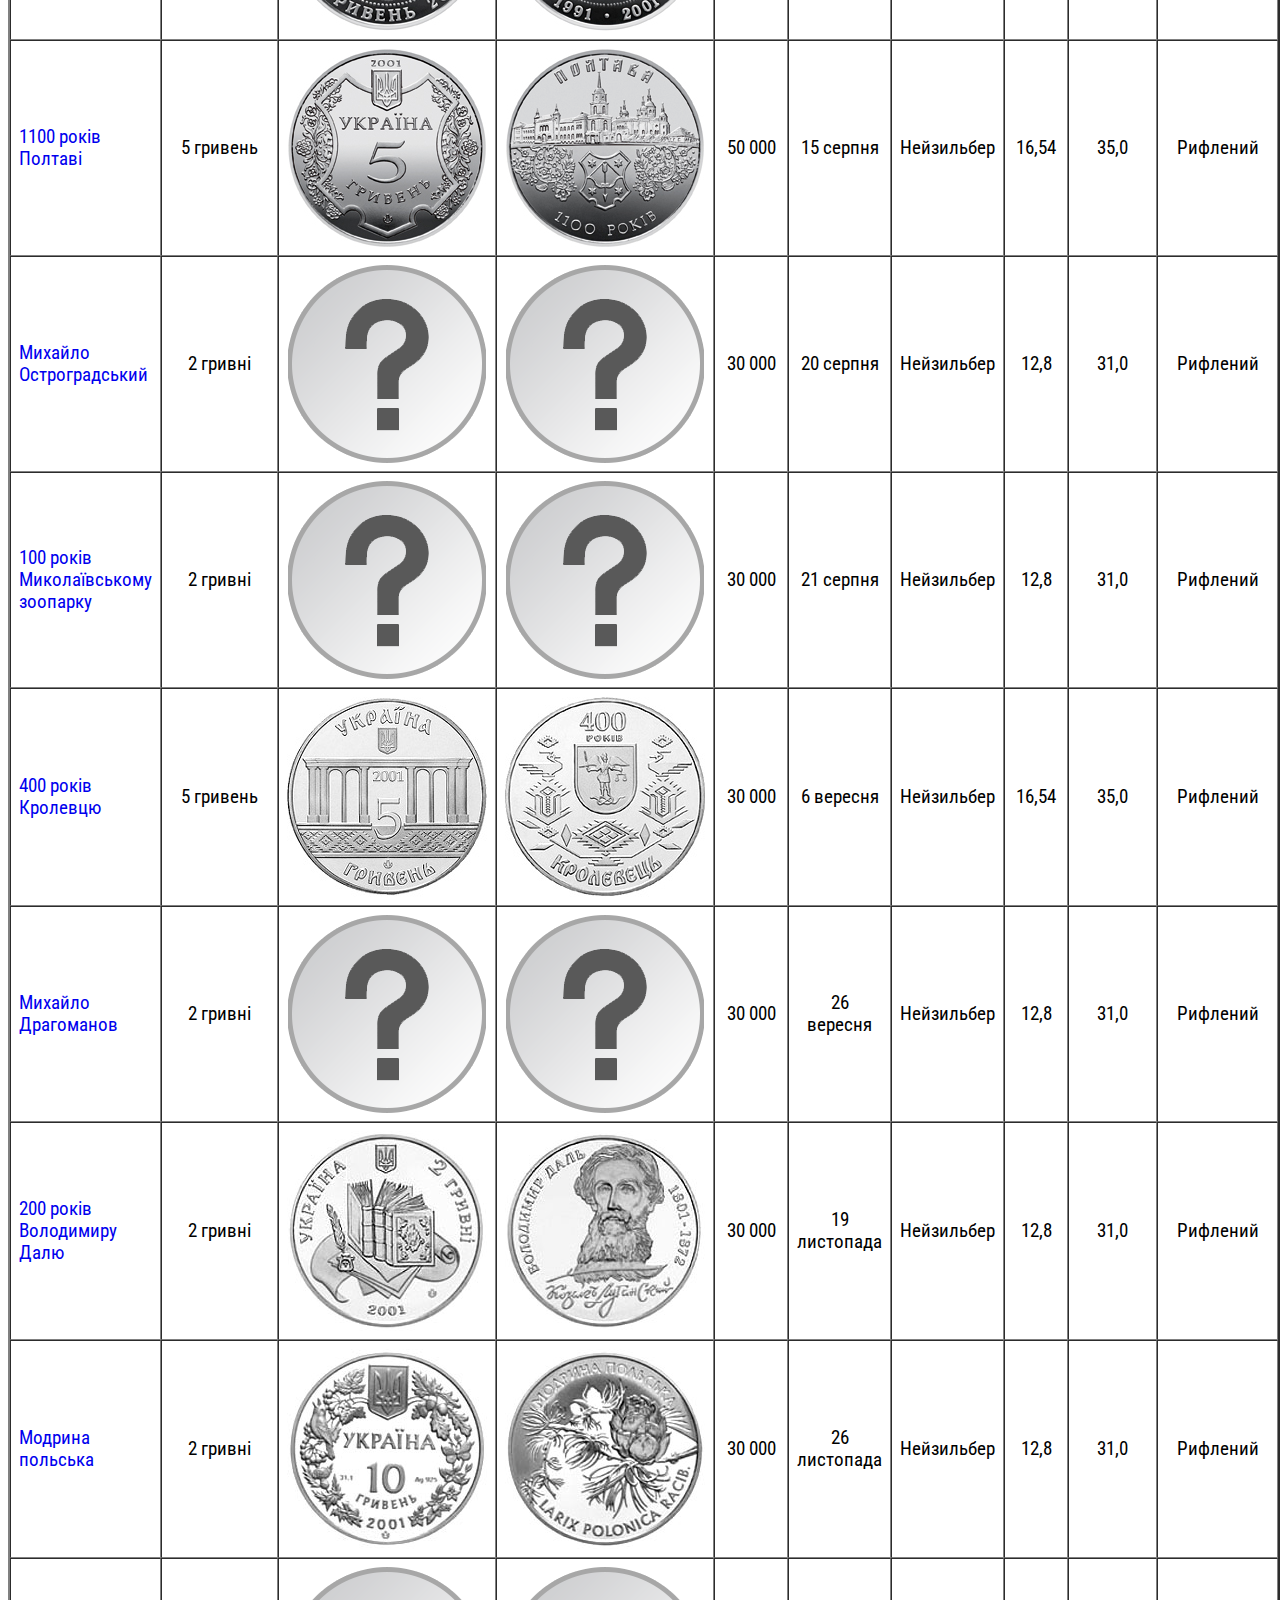
<file: ukr.html>
<!DOCTYPE_HTML>
<html>
	<head>
		<meta charset="utf-8">
		<title>Пам'ятні монети України з недорогоцінних металів</title>
		<link rel="stylesheet" href="style_ukr.css">
	</head>
	<body>
		<header style="background-color: 2a96ff">
		<div style="display: flex; justify-content: space-between;">
		<img src="images\coins.png" height="150px" style="margin-left: 30px;">
		<nav class="dws-menu">
		<ul>
			<li><a href="index.html"><i class="fa fa-home"></i>Головна</a></li>
			<li><a href="#"><i class="fa fa-shopping-cart"></i>Монети України</a>
				<ul>
					<li><a href="#">Обігові монети України</a></li>
					<li><a href="#">Набори обігових монет України</a></li>
					<li><a href="#">Пам'ятні монети України зі срібла</a></li>
				</ul>
			</li>
			<li><a href="#"><i class="fa fa-cogs"></i>Монети країн ЄС</a>
				<ul>
					<li><a href="eu_regular.html">Обігові монети країн ЄС</a></li>
					<li><a href="eu_commemorative.html">Пам'ятні монети країн ЄС</a></li>
				</ul>
			</li>
			<li><a href="#"><i class="fa fa-cogs"></i>Монети США</a>
				<ul>
					<li><a href="#">Серія "Американські інновації"</a></li>
				</ul>
			</li>
		</ul>
	 </nav>
	 </div>
		<img src="images\ukr.jpg" width="100%">
			<nav>
				<ul class="years_row">
					<li class="list_1"><a href="#1995">1995</a></li>
					<li class="list_1"><a href="#1996">1996</a></li>
					<li class="list_1"><a href="#1997">1997</a></li>
					<li class="list_1"><a href="#1998">1998</a></li>
					<li class="list_1"><a href="#1999">1999</a></li>
					<li class="list_1"><a href="#2000">2000</a></li>
					<li class="list_1"><a href="#2001">2001</a></li>
					<li class="list_1"><a href="#2002">2002</a></li>
					<li class="list_1"><a href="#2003">2003</a></li>
					<li class="list_1"><a href="#2004">2004</a></li>
					<li class="list_1"><a href="#2005">2005</a></li>
					<li class="list_1"><a href="#2006">2006</a></li>
					<li class="list_1"><a href="#2007">2007</a></li>
					<li class="list_1"><a href="#2008">2008</a></li>
					<li class="list_1"><a href="#2009">2009</a></li>
					<li class="list_1"><a href="#2010">2010</a></li>
					<li class="list_1"><a href="#2011">2011</a></li>
					<li class="list_1"><a href="#2012">2012</a></li>
					<li class="list_1"><a href="#2013">2013</a></li>
					<li class="list_1"><a href="#2014">2014</a></li>
					<li class="list_1"><a href="#2015">2015</a></li>
					<li class="list_1"><a href="#2016">2016</a></li>
					<li class="list_1"><a href="#2017">2017</a></li>
					<li class="list_1"><a href="#2018">2018</a></li>
					<li class="list_1"><a href="#2019">2019</a></li>
					<li class="list_1"><a href="#2020">2020</a></li>
				</ul>
			</nav>
		</header>
		<main>
			<table border="2" cellspacing="0" cellpadding="8" align="center">
				<tr><th>Назва</th><th>Номінал</th><th>Аверс</th><th>Реверс</th><th>Тираж, шт.</th><th>Дата введення в обіг</th><th>Метал</th><th>Маса, г</th><th>Діаметр, мм</th><th>Гурт</th></tr>
				<tr><th colspan="10"><section id="1995">1995 рік</section></th></tr>
				<tr align="center"><td align="left"><a href="https://old.bank.gov.ua/control/uk/currentmoney/cmcoin/details?coin_id=1" target="_blank">Перемога у Великій Вітчизняній війні 1941-1945 рокiв</a></td><td>200 000 карбованців</td><td><img src="images\ukr\1995\1995_Peremoga_avers.jpg"></td><td><img src="images\ukr\1995\1995_Peremoga_revers.jpg"></td><td>250 000</td><td>7 травня</td><td>Мельхіор</td><td>14,35</td><td>33,0</td><td>Рифлений</td></tr>
				<tr align="center"><td align="left"><a href="https://old.bank.gov.ua/control/uk/currentmoney/cmcoin/details?coin_id=2" target="_blank">Богдан Хмельницький</a></td><td>200 000 карбованців</td><td><img src="images\ukr\1995\1995_Bogdan_avers.jpg"></td><td><img src="images\ukr\1995\1995_Bogdan_revers.jpg"></td><td>250 000</td><td>19 липня</td><td>Мельхіор</td><td>14,35</td><td>33,0</td><td>Рифлений</td></tr>
				<tr align="center"><td align="left"><a href="https://old.bank.gov.ua/control/uk/currentmoney/cmcoin/details?coin_id=6" target="_blank">Місто-герой Севастополь</a></td><td>200 000 карбованців</td><td><img src="images\ukr\1995\1995_Sevastopol_avers.jpg"></td><td><img src="images\ukr\1995\1995_Sevastopol_revers.jpg"></td><td>75 000</td><td>23 серпня</td><td>Мельхіор</td><td>14,35</td><td>33,0</td><td>Рифлений</td></tr>
				<tr align="center"><td align="left"><a href="https://old.bank.gov.ua/control/uk/currentmoney/cmcoin/details?coin_id=5" target="_blank">Місто-герой Одеса</a></td><td>200 000 карбованців</td><td><img src="images\ukr\1995\1995_Odesa_avers.jpg"></td><td><img src="images\ukr\1995\1995_Odesa_revers.jpg"></td><td>75 000</td><td>23 серпня</td><td>Мельхіор</td><td>14,35</td><td>33,0</td><td>Рифлений</td></tr>
				<tr align="center"><td align="left"><a href="https://old.bank.gov.ua/control/uk/currentmoney/cmcoin/details?coin_id=4" target="_blank">Місто-герой Київ</a></td><td>200 000 карбованців</td><td><img src="images\ukr\1995\1995_Kyiv_avers.jpg"></td><td><img src="images\ukr\1995\1995_Kyiv_revers.jpg"></td><td>100 000</td><td>23 серпня</td><td>Мельхіор</td><td>14,35</td><td>33,0</td><td>Рифлений</td></tr>
				<tr align="center"><td align="left"><a href="https://old.bank.gov.ua/control/uk/currentmoney/cmcoin/details?coin_id=7" target="_blank">Місто-герой Керч</a></td><td>200 000 карбованців</td><td><img src="images\ukr\1995\1995_Kerch_avers.jpg"></td><td><img src="images\ukr\1995\1995_Kerch_revers.jpg"></td><td>50 000</td><td>23 серпня</td><td>Мельхіор</td><td>14,35</td><td>33,0</td><td>Рифлений</td></tr>
				<tr><th colspan="10"><section id="1996">1996 рік</section></th></tr>
				<tr align="center"><td align="left"><a href="https://old.bank.gov.ua/control/uk/currentmoney/cmcoin/details?coin_id=10" target="_blank">Леся Українка</a></td><td>200 000 карбованців</td><td><img src="images\ukr\1996\1996_Lesya_avers.jpg"></td><td><img src="images\ukr\1996\1996_Lesya_revers.jpg"></td><td>100 000</td><td>1 березня</td><td>Мельхіор</td><td>14,35</td><td>33,0</td><td>Рифлений</td></tr>
				<tr align="center"><td align="left"><a href="https://old.bank.gov.ua/control/uk/currentmoney/cmcoin/details?coin_id=8" target="_blank">ООН-50</a></td><td>200 000 карбованців</td><td><img src="images\ukr\1996\1996_OON_avers.jpg"></td><td><img src="images\ukr\1996\1996_OON_revers.jpg"></td><td>100 000</td><td>7 березня</td><td>Мельхіор</td><td>28,28</td><td>38,6</td><td>Рифлений</td></tr>
				<tr align="center"><td align="left"><a href="https://old.bank.gov.ua/control/uk/currentmoney/cmcoin/details?coin_id=12" target="_blank">10-річчя Чорнобильської катастрофи</a></td><td>200 000 карбованців</td><td><img src="images\ukr\1996\1996_Chornobyl_avers.jpg"></td><td><img src="images\ukr\1996\1996_Chornobyl_revers.jpg"></td><td>250 000</td><td>25 квітня</td><td>Мельхіор</td><td>14,35</td><td>33,0</td><td>Рифлений</td></tr>
				<tr align="center"><td align="left"><a href="https://old.bank.gov.ua/control/uk/currentmoney/cmcoin/details?coin_id=16" target="_blank">Перша участь у літніх Олімпійських іграх</a></td><td>200 000 карбованців</td><td><img src="images\ukr\1996\1996_First_avers.jpg"></td><td><img src="images\ukr\1996\1996_First_revers.jpg"></td><td>100 000</td><td>10 липня</td><td>Мельхіор</td><td>14,35</td><td>33,0</td><td>Рифлений</td></tr>
				<tr align="center"><td align="left"><a href="https://old.bank.gov.ua/control/uk/currentmoney/cmcoin/details?coin_id=14" target="_blank">100-річчя Олімпійських ігор сучасності</a></td><td>200 000 карбованців</td><td><img src="images\ukr\1996\1996_Olympic_avers.jpg"></td><td><img src="images\ukr\1996\1996_Olympic_revers.jpg"></td><td>100 000</td><td>10 липня</td><td>Мельхіор</td><td>14,35</td><td>33,0</td><td>Рифлений</td></tr>
				<tr align="center"><td align="left"><a href="https://old.bank.gov.ua/control/uk/currentmoney/cmcoin/details?coin_id=19" target="_blank">Михайло Грушевський</a></td><td>200 000 карбованців</td><td><img src="images\ukr\1996\1996_Michael_avers.jpg"></td><td><img src="images\ukr\1996\1996_Michael_revers.jpg"></td><td>75 000</td><td>9 серпня</td><td>Мельхіор</td><td>14,35</td><td>33,0</td><td>Рифлений</td></tr>
				<tr align="center"><td align="left"><a href="https://old.bank.gov.ua/control/uk/currentmoney/cmcoin/details?coin_id=30" target="_blank">Софіївка</a></td><td>2 гривні</td><td><img src="images\ukr\1996\1996_Sofiivka_avers.jpg"></td><td><img src="images\ukr\1996\1996_Sofiivka_revers.jpg"></td><td>30 000</td><td>16 вересня</td><td>Мельхіор</td><td>14,35</td><td>33,0</td><td>Рифлений</td></tr>
				<tr align="center"><td align="left"><a href="https://old.bank.gov.ua/control/uk/currentmoney/cmcoin/details?coin_id=31" target="_blank">Десятинна церква</a></td><td>2 гривні</td><td><img src="images\ukr\1996\1996_Desyatunna_avers.jpg"></td><td><img src="images\ukr\1996\1996_Desyatunna_revers.jpg"></td><td>30 000</td><td>26 листопада</td><td>Мельхіор</td><td>14,35</td><td>33,0</td><td>Рифлений</td></tr>
				<tr><th colspan="10"><section id="1997">1997 рік</section></th></tr>
				<tr align="center"><td align="left"><a href="https://old.bank.gov.ua/control/uk/currentmoney/cmcoin/details?coin_id=245" target="_blank">Монети України</a></td><td>2 гривні</td><td><img src="images\ukr\1997\1997_Monety_avers.jpg"></td><td><img src="images\ukr\1997\1997_Monety_revers.jpg"></td><td>250 000</td><td>12 березня</td><td>Нейзильбер</td><td>12,8</td><td>31,0</td><td>Рифлений</td></tr>
				<tr align="center"><td align="left"><a href="https://old.bank.gov.ua/control/uk/currentmoney/cmcoin/details?coin_id=38" target="_blank">Юрій Кондратюк</a></td><td>2 гривні</td><td><img src="images\ukr\1995\unknown.png"></td><td><img src="images\ukr\1995\unknown.png"></td><td>20 000</td><td>17 червня</td><td>Мельхіор</td><td>14,35</td><td>33,0</td><td>Рифлений</td></tr>
				<tr align="center"><td align="left"><a href="https://old.bank.gov.ua/control/uk/currentmoney/cmcoin/details?coin_id=44" target="_blank">Соломія Крушельницька</a></td><td>2 гривні</td><td><img src="images\ukr\1995\unknown.png"></td><td><img src="images\ukr\1995\unknown.png"></td><td>20 000</td><td>12 листопада</td><td>Мельхіор</td><td>14,35</td><td>33,0</td><td>Рифлений</td></tr>
				<tr align="center"><td align="left"><a href="https://old.bank.gov.ua/control/uk/currentmoney/cmcoin/details?coin_id=45" target="_blank">Перша річниця Конституції України</a></td><td>2 гривні</td><td><img src="images\ukr\1995\unknown.png"></td><td><img src="images\ukr\1995\unknown.png"></td><td>20 000</td><td>1 грудня</td><td>Мельхіор</td><td>14,35</td><td>33,0</td><td>Рифлений</td></tr>
				<tr><th colspan="10"><section id="1998">1998 рік</section></th></tr>
				<tr align="center"><td align="left"><a href="https://old.bank.gov.ua/control/uk/currentmoney/cmcoin/details?coin_id=46" target="_blank">Володимир Сосюра</a></td><td>2 гривні</td><td><img src="images\ukr\1995\unknown.png"></td><td><img src="images\ukr\1995\unknown.png"></td><td>20 000</td><td>23 січня</td><td>Нейзильбер</td><td>12,8</td><td>31,0</td><td>Рифлений</td></tr>
				<tr align="center"><td align="left"><a href="https://old.bank.gov.ua/control/uk/currentmoney/cmcoin/details?coin_id=49" target="_blank">80-річчя бою під Крутами</a></td><td>2 гривні</td><td><img src="images\ukr\1998\1998_Kruty_avers.jpg"></td><td><img src="images\ukr\1998\1998_Kruty_revers.jpg"></td><td>50 000</td><td>30 січня</td><td>Нейзильбер</td><td>12,8</td><td>31,0</td><td>Рифлений</td></tr>
				<tr align="center"><td align="left"><a href="https://old.bank.gov.ua/control/uk/currentmoney/cmcoin/details?coin_id=53" target="_blank">80 років проголошення незалежності УНР</a></td><td>2 гривні</td><td><img src="images\ukr\1998\1998_UNR_avers.jpg"></td><td><img src="images\ukr\1998\1998_UNR_revers.jpg"></td><td>50 000</td><td>20 березня</td><td>Нейзильбер</td><td>12,8</td><td>31,0</td><td>Рифлений</td></tr>
				<tr align="center"><td align="left"><a href="https://old.bank.gov.ua/control/uk/currentmoney/cmcoin/details?coin_id=57" target="_blank">Щорічні збори Ради Керуючих ЄБРР</a></td><td>2 гривні</td><td><img src="images\ukr\1995\unknown.png"></td><td><img src="images\ukr\1995\unknown.png"></td><td>5 000</td><td>8 травня</td><td>Нейзильбер</td><td>12,8</td><td>31,0</td><td>Рифлений</td></tr>
				<tr align="center"><td align="left"><a href="https://old.bank.gov.ua/control/uk/currentmoney/cmcoin/details?coin_id=223" target="_blank">Асканія-Нова</a></td><td>2 гривні</td><td><img src="images\ukr\1998\1998_Askaniya_avers.jpg"></td><td><img src="images\ukr\1998\1998_Askaniya_revers.jpg"></td><td>90 000</td><td>20 травня</td><td>Нейзильбер</td><td>12,8</td><td>31,0</td><td>Рифлений</td></tr>
				<tr align="center"><td align="left"><a href="https://old.bank.gov.ua/control/uk/currentmoney/cmcoin/details?coin_id=64" target="_blank">100 років Київськом політехнічному інституту</a></td><td>2 гривні</td><td><img src="images\ukr\1995\unknown.png"></td><td><img src="images\ukr\1995\unknown.png"></td><td>10 000</td><td>28 серпня</td><td>Нейзильбер</td><td>12,8</td><td>31,0</td><td>Рифлений</td></tr>
				<tr align="center"><td align="left"><a href="https://old.bank.gov.ua/control/uk/currentmoney/cmcoin/details?coin_id=241" target="_blank">50-річчя Загальної декларації прав людини</a></td><td>2 гривні</td><td><img src="images\ukr\1998\1998_Deklaraciya_avers.jpg"></td><td><img src="images\ukr\1998\1998_Deklaraciya_revers.jpg"></td><td>100 000</td><td>24 грудня</td><td>Нейзильбер</td><td>12,8</td><td>31,0</td><td>Рифлений</td></tr>
				<tr align="center"><td align="left"><a href="https://old.bank.gov.ua/control/uk/currentmoney/cmcoin/details?coin_id=152" target="_blank">Успенський собор Києво-Печерської лаври</a></td><td>5 гривень</td><td><img src="images\ukr\1998\1998_Uspenskiy_avers.jpg"></td><td><img src="images\ukr\1998\1998_Uspenskiy_revers.jpg"></td><td>200 000</td><td>24 грудня</td><td>Нейзильбер</td><td>16,54</td><td>35,0</td><td>Рифлений</td></tr>
				<tr align="center"><td align="left"><a href="https://old.bank.gov.ua/control/uk/currentmoney/cmcoin/details?coin_id=151" target="_blank">Михайлівський Золотоверхий собор</a></td><td>5 гривень</td><td><img src="images\ukr\1998\1998_Myhaylivskiy_avers.jpg"></td><td><img src="images\ukr\1998\1998_Myhaylivskiy_revers.jpg"></td><td>200 000</td><td>28 грудня</td><td>Нейзильбер</td><td>16,54</td><td>35,0</td><td>Рифлений</td></tr>
				<tr><th colspan="10"><section id="1999">1999 рік</section></th></tr>
				<tr align="center"><td align="left"><a href="https://old.bank.gov.ua/control/uk/currentmoney/cmcoin/details?coin_id=153" target="_blank">Орел степовий</a></td><td>2 гривні</td><td><img src="images\ukr\1995\unknown.png"></td><td><img src="images\ukr\1995\unknown.png"></td><td>50 000</td><td>28 січня</td><td>Нейзильбер</td><td>12,8</td><td>31,0</td><td>Рифлений</td></tr>
				<tr align="center"><td align="left"><a href="https://old.bank.gov.ua/control/uk/currentmoney/cmcoin/details?coin_id=221" target="_blank">80 років проголошення соборності України</a></td><td>2 гривні</td><td><img src="images\ukr\1995\unknown.png"></td><td><img src="images\ukr\1995\unknown.png"></td><td>50 000</td><td>18 лютого</td><td>Нейзильбер</td><td>12,8</td><td>31,0</td><td>Рифлений</td></tr>
				<tr align="center"><td align="left"><a href="https://old.bank.gov.ua/control/uk/currentmoney/cmcoin/details?coin_id=82" target="_blank">Панас Мирний</a></td><td>2 гривні</td><td><img src="images\ukr\1999\1999_Panas_avers.jpg"></td><td><img src="images\ukr\1999\1999_Panas_revers.jpg"></td><td>50 000</td><td>7 травня</td><td>Нейзильбер</td><td>12,8</td><td>31,0</td><td>Рифлений</td></tr>
				<tr align="center"><td align="left"><a href="https://old.bank.gov.ua/control/uk/currentmoney/cmcoin/details?coin_id=84" target="_blank">100-річчя Національної гірничої академії України</a></td><td>2 гривні</td><td><img src="images\ukr\1995\unknown.png"></td><td><img src="images\ukr\1995\unknown.png"></td><td>20 000</td><td>10 червня</td><td>Нейзильбер</td><td>12,8</td><td>31,0</td><td>Рифлений</td></tr>
				<tr align="center"><td align="left"><a href="https://old.bank.gov.ua/control/uk/currentmoney/cmcoin/details?coin_id=209" target="_blank">900 років Новгород-Сіверському князівству</a></td><td>5 гривень</td><td><img src="images\ukr\1995\unknown.png"></td><td><img src="images\ukr\1995\unknown.png"></td><td>50 000</td><td>25 червня</td><td>Нейзильбер</td><td>16,54</td><td>35,0</td><td>Рифлений</td></tr>
				<tr align="center"><td align="left"><a href="https://old.bank.gov.ua/control/uk/currentmoney/cmcoin/details?coin_id=154" target="_blank">Любка дволиста</a></td><td>2 гривні</td><td><img src="images\ukr\1999\1999_Lyubka_avers.jpg"></td><td><img src="images\ukr\1999\1999_Lyubka_revers.jpg"></td><td>50 000</td><td>26 липня</td><td>Нейзильбер</td><td>12,8</td><td>31,0</td><td>Рифлений</td></tr>
				<tr align="center"><td align="left"><a href="https://old.bank.gov.ua/control/uk/currentmoney/cmcoin/details?coin_id=86" target="_blank">Анатолій Солов'яненко</a></td><td>2 гривні</td><td><img src="images\ukr\1995\unknown.png"></td><td><img src="images\ukr\1995\unknown.png"></td><td>25 000</td><td>22 вересня</td><td>Нейзильбер</td><td>12,8</td><td>31,0</td><td>Рифлений</td></tr>
				<tr align="center"><td align="left"><a href="https://old.bank.gov.ua/control/uk/currentmoney/cmcoin/details?coin_id=242" target="_blank">55 років визволення України від фашистських загарбників</a></td><td>2 гривні</td><td><img src="images\ukr\1999\1999_Vyzvolennya_avers.jpg"></td><td><img src="images\ukr\1999\1999_Vyzvolennya_revers.jpg"></td><td>50 000</td><td>20 жовтня</td><td>Нейзильбер</td><td>12,8</td><td>31,0</td><td>Рифлений</td></tr>
				<tr align="center"><td align="left"><a href="https://old.bank.gov.ua/control/uk/currentmoney/cmcoin/details?coin_id=160" target="_blank">500-річчя магдебурзького права Києва</a></td><td>5 гривень</td><td><img src="images\ukr\1999\1999_Magdeburg_avers.jpg"></td><td><img src="images\ukr\1999\1999_Magdeburg_revers.jpg"></td><td>50 000</td><td>1 листопада</td><td>Нейзильбер</td><td>16,54</td><td>35,0</td><td>Рифлений</td></tr>
				<tr align="center"><td align="left"><a href="https://old.bank.gov.ua/control/uk/currentmoney/cmcoin/details?coin_id=155" target="_blank">Соня садова</a></td><td>2 гривні</td><td><img src="images\ukr\1999\1999_Sonya_avers.jpg"></td><td><img src="images\ukr\1999\1999_Sonya_revers.jpg"></td><td>50 000</td><td>15 грудня</td><td>Нейзильбер</td><td>12,8</td><td>31,0</td><td>Рифлений</td></tr>
				<tr align="center"><td align="left"><a href="https://old.bank.gov.ua/control/uk/currentmoney/cmcoin/details?coin_id=161" target="_blank">Різдво Христове</a></td><td>5 гривень</td><td><img src="images\ukr\1999\1999_Rizdvo_avers.jpg"></td><td><img src="images\ukr\1999\1999_Rizdvo_revers.jpg"></td><td>100 000</td><td>29 грудня</td><td>Нейзильбер</td><td>16,54</td><td>35,0</td><td>Рифлений</td></tr>
				<tr><th colspan="10"><section id="2000">2000 рік</section></th></tr>
				<tr align="center"><td align="left"><a href="https://old.bank.gov.ua/control/uk/currentmoney/cmcoin/details?coin_id=90" target="_blank">Іван Козловський</a></td><td>2 гривні</td><td><img src="images\ukr\1995\unknown.png"></td><td><img src="images\ukr\1995\unknown.png"></td><td>20 000</td><td>15 березня</td><td>Нейзильбер</td><td>12,8</td><td>31,0</td><td>Рифлений</td></tr>
				<tr align="center"><td align="left"><a href="https://old.bank.gov.ua/control/uk/currentmoney/cmcoin/details?coin_id=91" target="_blank">Вікентій Хвойка</a></td><td>2 гривні</td><td><img src="images\ukr\2000\2000_Hvoyka_avers.jpg"></td><td><img src="images\ukr\2000\2000_Hvoyka_revers.jpg"></td><td>20 000</td><td>29 березня</td><td>Нейзильбер</td><td>12,8</td><td>31,0</td><td>Рифлений</td></tr>
				<tr align="center"><td align="left"><a href="https://old.bank.gov.ua/control/uk/currentmoney/cmcoin/details?coin_id=159" target="_blank">55 років Перемоги у Великій Вітчизняній війні<br>1941-1945 років</a></td><td>2 гривні</td><td><img src="images\ukr\1995\unknown.png"></td><td><img src="images\ukr\1995\unknown.png"></td><td>50 000</td><td>25 квiтня</td><td>Нейзильбер</td><td>12,8</td><td>31,0</td><td>Рифлений</td></tr>
				<tr align="center"><td align="left"><a href="https://old.bank.gov.ua/control/uk/currentmoney/cmcoin/details?coin_id=156" target="_blank">Потрійний стрибок</a></td><td>2 гривні</td><td><img src="images\ukr\2000\2000_Strybok_avers.jpg"></td><td><img src="images\ukr\2000\2000_Strybok_revers.jpg"></td><td>50 000</td><td>28 квiтня</td><td>Нейзильбер</td><td>12,8</td><td>31,0</td><td>Рифлений</td></tr>
				<tr align="center"><td align="left"><a href="https://old.bank.gov.ua/control/uk/currentmoney/cmcoin/details?coin_id=157" target="_blank">Паралельні бруси</a></td><td>2 гривні</td><td><img src="images\ukr\1995\unknown.png"></td><td><img src="images\ukr\1995\unknown.png"></td><td>50 000</td><td> 28 квiтня</td><td>Нейзильбер</td><td>12,8</td><td>31,0</td><td>Рифлений</td></tr>
				<tr align="center"><td align="left"><a href="https://old.bank.gov.ua/control/uk/currentmoney/cmcoin/details?coin_id=210" target="_blank">Білгород-Дністровський</a></td><td>5 гривень</td><td><img src="images\ukr\2000\2000_Bilgorod_avers.jpg"></td><td><img src="images\ukr\2000\2000_Bilgorod_revers.jpg"></td><td>50 000</td><td>29 травня</td><td>Нейзильбер</td><td>16,54</td><td>35,0</td><td>Рифлений</td></tr>
				<tr align="center"><td align="left"><a href="https://old.bank.gov.ua/control/uk/currentmoney/cmcoin/details?coin_id=243" target="_blank">Вітрильний спорт</a></td><td>2 гривні</td><td><img src="images\ukr\2000\2000_Sport_avers.jpg"></td><td><img src="images\ukr\2000\2000_Sport_revers.jpg"></td><td>50 000</td><td>31 травня</td><td>Нейзильбер</td><td>12,8</td><td>31,0</td><td>Рифлений</td></tr>
				<tr align="center"><td align="left"><a href="https://old.bank.gov.ua/control/uk/currentmoney/cmcoin/details?coin_id=244" target="_blank">Художня гімнастика</a></td><td>2 гривні</td><td><img src="images\ukr\2000\2000_Gimnastyka_avers.jpg"></td><td><img src="images\ukr\2000\2000_Gimnastyka_revers.jpg"></td><td>50 000</td><td>29 червня</td><td>Нейзильбер</td><td>12,8</td><td>31,0</td><td>Рифлений</td></tr>
				<tr align="center"><td align="left"><a href="https://old.bank.gov.ua/control/uk/currentmoney/cmcoin/details?coin_id=92" target="_blank">Олесь Гончар</a></td><td>2 гривні</td><td><img src="images\ukr\2000\2000_Gonchar_avers.jpg"></td><td><img src="images\ukr\2000\2000_Gonchar_revers.jpg"></td><td>20 000</td><td>31 липня</td><td>Нейзильбер</td><td>12,8</td><td>31,0</td><td>Рифлений</td></tr>
				<tr align="center"><td align="left"><a href="https://old.bank.gov.ua/control/uk/currentmoney/cmcoin/details?coin_id=162" target="_blank">Краб прісноводний</a></td><td>2 гривні</td><td><img src="images\ukr\2000\2000_Krab_avers.jpg"></td><td><img src="images\ukr\2000\2000_Krab_revers.jpg"></td><td>50 000</td><td>2 серпня</td><td>Нейзильбер</td><td>12,8</td><td>31,0</td><td>Рифлений</td></tr>
				<tr align="center"><td align="left"><a href="https://old.bank.gov.ua/control/uk/currentmoney/cmcoin/details?coin_id=232" target="_blank">125 років Чернівецькому державному університету</a></td><td>2 гривні</td><td><img src="images\ukr\2000\2000_125_avers.jpg"></td><td><img src="images\ukr\2000\2000_125_revers.jpg"></td><td>50 000</td><td>15 вересня</td><td>Нейзильбер</td><td>12,8</td><td>31,0</td><td>Рифлений</td></tr>
				<tr align="center"><td align="left"><a href="https://old.bank.gov.ua/control/uk/currentmoney/cmcoin/details?coin_id=163" target="_blank">Хрещення Русі</a></td><td>5 гривень</td><td><img src="images\ukr\2000\2000_Hreshchennya_avers.jpg"></td><td><img src="images\ukr\2000\2000_Hreshchennya_revers.jpg"></td><td>100 000</td><td>16 жовтня</td><td>Нейзильбер</td><td>16,54</td><td>35,0</td><td>Рифлений</td></tr>
				<tr align="center"><td align="left"><a href="https://old.bank.gov.ua/control/uk/currentmoney/cmcoin/details?coin_id=158" target="_blank">100 років Львівському театру опери та балету</a></td><td>5 гривень</td><td><img src="images\ukr\2000\2000_100_avers.jpg"></td><td><img src="images\ukr\2000\2000_100_revers.jpg"></td><td>50 000</td><td>30 жовтня</td><td>Нейзильбер</td><td>16,54</td><td>35,0</td><td>Рифлений</td></tr>
				<tr align="center"><td align="left"><a href="https://old.bank.gov.ua/control/uk/currentmoney/cmcoin/details?coin_id=188" target="_blank">Катерина Білокур</a></td><td>2 гривні</td><td><img src="images\ukr\1995\unknown.png"></td><td><img src="images\ukr\1995\unknown.png"></td><td>30 000</td><td>28 листопада</td><td>Нейзильбер</td><td>12,8</td><td>31,0</td><td>Рифлений</td></tr>
				<tr align="center"><td align="left"><a href="https://old.bank.gov.ua/control/uk/currentmoney/cmcoin/details?coin_id=212" target="_blank">2600 років Керчі</a></td><td>5 гривень</td><td><img src="images\ukr\1995\unknown.png"></td><td><img src="images\ukr\1995\unknown.png"></td><td>50 000</td><td>25 грудня</td><td>Нейзильбер</td><td>16,54</td><td>35,0</td><td>Рифлений</td></tr>
				<tr align="center"><td align="left"><a href="https://old.bank.gov.ua/control/uk/currentmoney/cmcoin/details?coin_id=233" target="_blank">На межі тисячоліть</a></td><td>5 гривень</td><td><img src="images\ukr\2000\2000_1000_avers.jpg"></td><td><img src="images\ukr\2000\2000_1000_revers.jpg"></td><td>50 000</td><td>28 грудня</td><td>Біметалева</td><td>9,4</td><td>28,0</td><td>Секторальне рифлення</td></tr>
				<tr><th colspan="10"><section id="2001">2001 рік</section></th></tr>
				<tr align="center"><td align="left"><a href="https://old.bank.gov.ua/control/uk/currentmoney/cmcoin/details?coin_id=164" target="_blank">Танці на льоду</a></td><td>2 гривні</td><td><img src="images\ukr\1995\unknown.png"></td><td><img src="images\ukr\1995\unknown.png"></td><td>30 000</td><td>30 сiчня</td><td>Нейзильбер</td><td>12,8</td><td>31,0</td><td>Рифлений</td></tr>
				<tr align="center"><td align="left"><a href="https://old.bank.gov.ua/control/uk/currentmoney/cmcoin/details?coin_id=235" target="_blank">На межі тисячоліть</a></td><td>5 гривень</td><td><img src="images\ukr\1995\unknown.png"></td><td><img src="images\ukr\1995\unknown.png"></td><td>50 000</td><td>7 березня</td><td>Біметалева</td><td>9,4</td><td>28,0</td><td>Секторальне рифлення</td></tr>
				<tr align="center"><td align="left"><a href="https://old.bank.gov.ua/control/uk/currentmoney/cmcoin/details?coin_id=165" target="_blank">10-річчя Національного банку України</a></td><td>5 гривень</td><td><img src="images\ukr\2001\2001_10_avers.jpg"></td><td><img src="images\ukr\2001\2001_10_revers.jpg"></td><td>50 000</td><td>29 березня</td><td>Нейзильбер</td><td>16,54</td><td>35,0</td><td>Рифлений</td></tr>
				<tr align="center"><td align="left"><a href="https://old.bank.gov.ua/control/uk/currentmoney/cmcoin/details?coin_id=166" target="_blank">Рись звичайна</a></td><td>2 гривні</td><td><img src="images\ukr\1995\unknown.png"></td><td><img src="images\ukr\1995\unknown.png"></td><td>30 000</td><td>25 квiтня</td><td>Нейзильбер</td><td>12,8</td><td>31,0</td><td>Рифлений</td></tr>
				<tr align="center"><td align="left"><a href="https://old.bank.gov.ua/control/uk/currentmoney/cmcoin/details?coin_id=226" target="_blank">Острозька академія</a></td><td>5 гривень</td><td><img src="images\ukr\1995\unknown.png"></td><td><img src="images\ukr\1995\unknown.png"></td><td>30 000</td><td>28 квiтня</td><td>Нейзильбер</td><td>16,54</td><td>35,0</td><td>Рифлений</td></tr>
				<tr align="center"><td align="left"><a href="https://old.bank.gov.ua/control/uk/currentmoney/cmcoin/details?coin_id=246" target="_blank">Добро - дітям</a></td><td>2 гривні</td><td><img src="images\ukr\2001\2001_Dobro_avers.jpg"></td><td><img src="images\ukr\2001\2001_Dobro_revers.jpg"></td><td>100 000</td><td>24 травня</td><td>Нейзильбер</td><td>12,8</td><td>31,0</td><td>Рифлений</td></tr>
				<tr align="center"><td align="left"><a href="https://old.bank.gov.ua/control/uk/currentmoney/cmcoin/details?coin_id=222" target="_blank">5 років Конституції України</a></td><td>2 гривні</td><td><img src="images\ukr\1995\unknown.png"></td><td><img src="images\ukr\1995\unknown.png"></td><td>30 000</td><td>26 червня</td><td>Нейзильбер</td><td>12,8</td><td>31,0</td><td>Рифлений</td></tr>
				<tr align="center"><td align="left"><a href="https://old.bank.gov.ua/control/uk/currentmoney/cmcoin/details?coin_id=167" target="_blank">Хокей</a></td><td>2 гривні</td><td><img src="images\ukr\2001\2001_Hokey_avers.jpg"></td><td><img src="images\ukr\2001\2001_Hokey_revers.jpg"></td><td>30 000</td><td>6 липня</td><td>Нейзильбер</td><td>12,8</td><td>31,0</td><td>Рифлений</td></tr>
				<tr align="center"><td align="left"><a href="https://old.bank.gov.ua/control/uk/currentmoney/cmcoin/details?coin_id=168" target="_blank">10 років проголошення Незалежності</a></td><td>5 гривень</td><td><img src="images\ukr\2001\2001_Nezalezhnist_avers.jpg"></td><td><img src="images\ukr\2001\2001_Nezalezhnist_revers.jpg"></td><td>100 000</td><td>31 липня</td><td>Нейзильбер</td><td>16,54</td><td>35,0</td><td>Рифлений</td></tr>
				<tr align="center"><td align="left"><a href="https://old.bank.gov.ua/control/uk/currentmoney/cmcoin/details?coin_id=213" target="_blank">1100 років Полтаві</a></td><td>5 гривень</td><td><img src="images\ukr\2001\2001_1100_avers.jpg"></td><td><img src="images\ukr\2001\2001_1100_revers.jpg"></td><td>50 000</td><td>15 серпня</td><td>Нейзильбер</td><td>16,54</td><td>35,0</td><td>Рифлений</td></tr>
				<tr align="center"><td align="left"><a href="https://old.bank.gov.ua/control/uk/currentmoney/cmcoin/details?coin_id=189" target="_blank">Михайло Остроградський</a></td><td>2 гривні</td><td><img src="images\ukr\1995\unknown.png"></td><td><img src="images\ukr\1995\unknown.png"></td><td>30 000</td><td>20 серпня</td><td>Нейзильбер</td><td>12,8</td><td>31,0</td><td>Рифлений</td></tr>
				<tr align="center"><td align="left"><a href="https://old.bank.gov.ua/control/uk/currentmoney/cmcoin/details?coin_id=224" target="_blank">100 років Миколаївському зоопарку</a></td><td>2 гривні</td><td><img src="images\ukr\1995\unknown.png"></td><td><img src="images\ukr\1995\unknown.png"></td><td>30 000</td><td>21 серпня</td><td>Нейзильбер</td><td>12,8</td><td>31,0</td><td>Рифлений</td></tr>
				<tr align="center"><td align="left"><a href="https://old.bank.gov.ua/control/uk/currentmoney/cmcoin/details?coin_id=214" target="_blank">400 років Кролевцю</a></td><td>5 гривень</td><td><img src="images\ukr\2001\2001_Krolevetc_avers.jpg"></td><td><img src="images\ukr\2001\2001_Krolevetc_revers.jpg"></td><td>30 000</td><td>6 вересня</td><td>Нейзильбер</td><td>16,54</td><td>35,0</td><td>Рифлений</td></tr>
				<tr align="center"><td align="left"><a href="https://old.bank.gov.ua/control/uk/currentmoney/cmcoin/details?coin_id=190" target="_blank">Михайло Драгоманов</a></td><td>2 гривні</td><td><img src="images\ukr\1995\unknown.png"></td><td><img src="images\ukr\1995\unknown.png"></td><td>30 000</td><td>26 вересня</td><td>Нейзильбер</td><td>12,8</td><td>31,0</td><td>Рифлений</td></tr>
				<tr align="center"><td align="left"><a href="https://old.bank.gov.ua/control/uk/currentmoney/cmcoin/details?coin_id=192" target="_blank">200 років Володимиру Далю</a></td><td>2 гривні</td><td><img src="images\ukr\2001\2001_Dal_avers.jpg"></td><td><img src="images\ukr\2001\2001_Dal_revers.jpg"></td><td>30 000</td><td>19 листопада</td><td>Нейзильбер</td><td>12,8</td><td>31,0</td><td>Рифлений</td></tr>
				<tr align="center"><td align="left"><a href="https://old.bank.gov.ua/control/uk/currentmoney/cmcoin/details?coin_id=169" target="_blank">Модрина польська</a></td><td>2 гривні</td><td><img src="images\ukr\2001\2001_Modryna_avers.jpg"></td><td><img src="images\ukr\2001\2001_Modryna_revers.jpg"></td><td>30 000</td><td>26 листопада</td><td>Нейзильбер</td><td>12,8</td><td>31,0</td><td>Рифлений</td></tr>
				<tr align="center"><td align="left"><a href="https://old.bank.gov.ua/control/uk/currentmoney/cmcoin/details?coin_id=236" target="_blank">10-річчя Збройних Сил України</a></td><td>5 гривень</td><td><img src="images\ukr\1995\unknown.png"></td><td><img src="images\ukr\1995\unknown.png"></td><td>30 000</td><td>29 листопада</td><td>Біметалева</td><td>9,4</td><td>28,0</td><td>Секторальне рифлення</td></tr>
			</table>
			<a href="#" title="Повернутися на початок" class="topbutton"><img src="images\Up.png"></a>
		</main>
	</body>
</html>
</file>
<file: style.css>
@import url('https://fonts.googleapis.com/css?family=Roboto+Slab|Roboto+Condensed');

header{
	font-family: 'Roboto Slab';
	font-size: 20pt;
	font-weight: bold;
	color: #ffffff;
}

li {
	word-spacing: 5px;
}

.dws-menu *{
 margin: 0;
 padding: 0;
}
.dws-menu ul,
.dws-menu ol{
 list-style: none;
}
.dws-menu > ul{
 display: flex;
 justify-content: center;
}
.dws-menu > ul li{
 position: relative;
 border-right: 1px solid #c7c8ca;
}
.dws-menu > ul li:first-child{
 border-left: 1px solid #b2b3b5;
}
.dws-menu > ul li:last-child{
 border-right: 1px solid #babbbd;
}
.dws-menu > ul li > a i.fa{
 position: absolute;
 top: 15px;
 left: 12px;
 font-size: 18px;
}
.dws-menu > ul li a{
 display: block;
 padding: 58px 30px 58px 40px;
 color: #ffffff;
 text-shadow: 1px 1px 0px #000000;
 text-decoration: none;
 text-transform:uppercase;
 transition: all 0.3s ease;
}
.dws-menu li a:hover{
 color: #696969;
 text-shadow: 1px 1px 0px #ffffff;
 box-shadow: 1px 5px 10px -5px black;
 transition: all 0.3s ease;
}

/*sub menu*/
.dws-menu li ul{
 position: absolute;
 min-width: 150px;
 display: none;
}
.dws-menu li > ul li{
 border: 1px solid #c7c8ca;
}
.dws-menu li > ul li a{
 padding: 10px;
 text-transform: none;
 background: #e4e4e5;
}
.dws-menu li > ul li ul{
 position: absolute;
 right: -150px;
 top: 0;
}
.dws-menu li:hover > ul{
 display: block;
}

.down {
	display: flex;
	justify-content: center;
	background-color: 2a96ff;
	font-family: 'Roboto Slab';
	font-size: 18pt;
	font-weight: bold;
	color: #ffffff;
	padding: 20px;
}

.down a {
	text-decoration: none;
}

.down a:hover {
	text-decoration: underline;
}
</file>
<file: style_eu_commemorative.css>
@import url('https://fonts.googleapis.com/css?family=Roboto+Slab|Roboto+Condensed');

header{
	font-family: 'Roboto Slab';
	font-size: 20pt;
	font-weight: bold;
	color: #ffffff;
}

li {
	word-spacing: 5px;
}

h1 {
	font-family: 'Roboto Condensed';
	font-size: 18pt;
	font-weight: bold;
	text-align: center;
}

.p {
	font-family: 'Roboto Condensed';
	font-size: 14pt;
	font-weight: regular;
	padding-right: 20px;
}

.img {
	padding-right: 50px;
}

.coins {
	display: flex;
	justify-content: center;
	align-items: center;
	margin: 20px;
}

.dws-menu *{
 margin: 0;
 padding: 0;
}
.dws-menu ul,
.dws-menu ol{
 list-style: none;
}
.dws-menu > ul{
 display: flex;
 justify-content: center;
}
.dws-menu > ul li{
 position: relative;
 border-right: 1px solid #c7c8ca;
}
.dws-menu > ul li:first-child{
 border-left: 1px solid #b2b3b5;
}
.dws-menu > ul li:last-child{
 border-right: 1px solid #babbbd;
}
.dws-menu > ul li > a i.fa{
 position: absolute;
 top: 15px;
 left: 12px;
 font-size: 18px;
}
.dws-menu > ul li a{
 display: block;
 padding: 58px 30px 58px 40px;
 color: #ffffff;
 text-shadow: 1px 1px 0px #000000;
 text-decoration: none;
 text-transform:uppercase;
 transition: all 0.3s ease;
}
.dws-menu li a:hover{
 color: #696969;
 text-shadow: 1px 1px 0px #ffffff;
 box-shadow: 1px 5px 10px -5px black;
 transition: all 0.3s ease;
}

/*sub menu*/
.dws-menu li ul{
 position: absolute;
 min-width: 150px;
 display: none;
}
.dws-menu li > ul li{
 border: 1px solid #c7c8ca;
}
.dws-menu li > ul li a{
 padding: 10px;
 text-transform: none;
 background: #e4e4e5;
}
.dws-menu li > ul li ul{
 position: absolute;
 right: -150px;
 top: 0;
}
.dws-menu li:hover > ul{
 display: block;
}


body {
	background: url(images/background.jpg);
	background-attachment: fixed;
}

nav a {
	text-decoration: none;
}

ul {
	display: flex;
	justify-content: center;
	list-style-type: none;
}

.list_1 {
	text-decoration: none;
	padding: 8px 8px;
	border-radius: 10px;
	color: #00008B;
}

.list_1:hover {
	text-decoration: none;
	border: 3px solid #00008B;
	color: #00008B;
	background-color: #87CEFA;
}

.years_row {
	font-family: 'Roboto Slab';
	font-size: 18pt;
	font-weight: bold;
	text-shadow: 2px 2px 2px #ffffff;
}

table {
	font-family: 'Roboto Condensed';
	font-size: 14pt;
	font-weight: regular;
	color: #000000;
	table-layout: fixed;
}

.border_1 {
	border-left: hidden;
	border-right: hidden;
	text-align: center;
}

.border_2 {
	border-right: hidden;
}

.border_3 {
	border-left: hidden;
	text-align: right;
}

.border_4 {
	border-bottom: hidden;
}

.border_5 {
	border-top: hidden;
}

a {
	text-decoration: none;
}

a:hover {
	text-decoration: underline;
}

.topbutton {
	width: 100px;
	border: 3px solid #00008B;
	background: #87CEFA;
	text-align: center;
	padding: 10px;
	position: fixed;
	bottom: 50px;
	right: 50px;
	cursor: pointer;
	color: #333;
	font-size: 12px;
	border-radius: 10px;
	-moz-border-radius: 10px;
	-webkit-border-radius: 10px;
	-khtml-border-radius: 10px;
}
</file>
<file: style_ukr.css>
@import url('https://fonts.googleapis.com/css?family=Roboto+Slab|Roboto+Condensed');

header{
	font-family: 'Roboto Slab';
	font-size: 20pt;
	font-weight: bold;
	color: #ffffff;
}

li {
	word-spacing: 5px;
}

.dws-menu *{
 margin: 0;
 padding: 0;
}
.dws-menu ul,
.dws-menu ol{
 list-style: none;
}
.dws-menu > ul{
 display: flex;
 justify-content: center;
}
.dws-menu > ul li{
 position: relative;
 border-right: 1px solid #c7c8ca;
}
.dws-menu > ul li:first-child{
 border-left: 1px solid #b2b3b5;
}
.dws-menu > ul li:last-child{
 border-right: 1px solid #babbbd;
}
.dws-menu > ul li > a i.fa{
 position: absolute;
 top: 15px;
 left: 12px;
 font-size: 18px;
}
.dws-menu > ul li a{
 display: block;
 padding: 58px 30px 58px 40px;
 color: #ffffff;
 text-shadow: 1px 1px 0px #000000;
 text-decoration: none;
 text-transform:uppercase;
 transition: all 0.3s ease;
}
.dws-menu li a:hover{
 color: #696969;
 text-shadow: 1px 1px 0px #ffffff;
 box-shadow: 1px 5px 10px -5px black;
 transition: all 0.3s ease;
}

/*sub menu*/
.dws-menu li ul{
 position: absolute;
 min-width: 150px;
 display: none;
}
.dws-menu li > ul li{
 border: 1px solid #c7c8ca;
}
.dws-menu li > ul li a{
 padding: 10px;
 text-transform: none;
 background: #e4e4e5;
}
.dws-menu li > ul li ul{
 position: absolute;
 right: -150px;
 top: 0;
}
.dws-menu li:hover > ul{
 display: block;
}


body {
	background: url(images/background.jpg);
	background-attachment: fixed;
}

nav a {
	text-decoration: none;
}

ul {
	display: flex;
	justify-content: center;
	list-style-type: none;
}

.list_1 {
	text-decoration: none;
	padding: 8px 8px;
	border-radius: 10px;
	color: #00008B;
}

.list_1:hover {
	text-decoration: none;
	border: 3px solid #00008B;
	color: #00008B;
	background-color: #87CEFA;
}

.years_row {
	font-family: 'Roboto Slab';
	font-size: 18pt;
	font-weight: bold;
	text-shadow: 2px 2px 2px #ffffff;
}

table {
	font-family: 'Roboto Condensed';
	font-size: 14pt;
	font-weight: regular;
	color: #000000;
}

a {
	text-decoration: none;
}

a:hover {
	text-decoration: underline;
}

.topbutton {
	width: 100px;
	border: 3px solid #00008B;
	background: #87CEFA;
	text-align: center;
	padding: 10px;
	position: fixed;
	bottom: 50px;
	right: 50px;
	cursor: pointer;
	color: #333;
	font-size: 12px;
	border-radius: 10px;
	-moz-border-radius: 10px;
	-webkit-border-radius: 10px;
	-khtml-border-radius: 10px;
}
</file>
